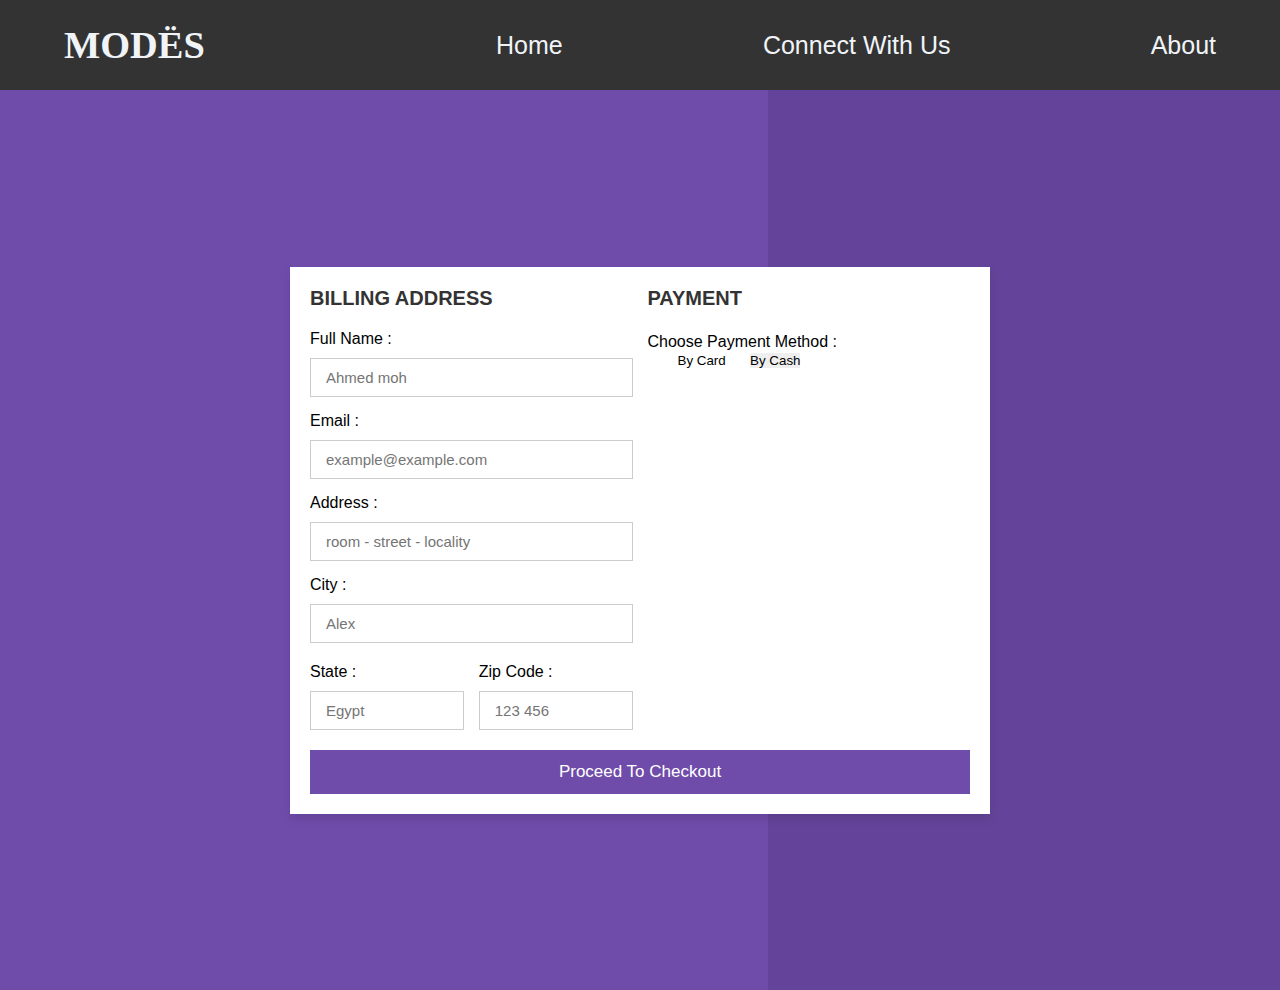
<file: index.html>
<html lang="en">
<head>
  <meta charset="UTF-8">
  <meta name="viewport" content="width=device-width, initial-scale=1.0">
  <meta http-equiv="X-UA-Compatible" content="ie=edge">
    <link rel ="stylesheet" href="style.css"></link>
    
  <title>payment</title>
  
</head>
<body>
    <div class="nav-container">
        <nav>
            <a  class="logo">modës</a>
            <ul> 
                <li><a href="home.html">Home</a></li>
                <li><a href="connect with us.html" target="_blank">Connect with us</a></li>
                <li><a href="#about-container">About</a></li> 
            </ul>
        </nav>
    </div>
  <div class="container">

    <form action="">

        <div class="row">

            <div class="col">

                <h3 class="title">billing address</h3>

                <div class="inputBox">
                    <span>full name :</span>
                    <input type="text" placeholder="Ahmed moh" required>
                </div>
                <div class="inputBox">
                    <span>email :</span>
                    <input type="email" placeholder="example@example.com" required>
                </div>
                <div class="inputBox">
                    <span>address :</span>
                    <input type="text" placeholder="room - street - locality" required>
                </div>
                <div class="inputBox">
                    <span>city :</span>
                    <input type="text" placeholder="Alex" required>
                </div>

                <div class="flex">
                    <div class="inputBox">
                        <span>state :</span>
                        <input type="text" placeholder="Egypt" required>
                    </div>
                    <div class="inputBox">
                        <span>zip code :</span>
                        <input type="text" placeholder="123 456" required>
                    </div>
                </div>
          

            </div>

            <div class="col">

                <h3 class="title">payment</h3>
                <br>

                <div>
                    <p>Choose Payment method :</p>
                    <button type="button" id="buttonCard" onclick="functionCard()" >By Card</button>
                    <button type="button" id="button" onclick="functionCash()" >By Cash</button>
                   
                </div>

             
            <div id="card">
            <div class="inputBox">
                    <span>cards accepted :</span>
                    <img src="IMG-20220503-WA0090.jpg" alt="">
                </div>
                     
                <div class="inputBox">
                    <span id="confirm">name on card :</span>
                    <input type="text" placeholder="mr. ahmed moh" required onkeyup="my_confirm()">
                </div>
                <div class="inputBox">
                    <span>credit card number :</span>
                    <input type="number" placeholder="1111-2222-3333-4444" required>
                </div>
                <div class="flex">
                    <div class="inputBox">
                        <span>exp year :</span>
                        <input type="number" placeholder="2022" required>
                         
                    </div>
                    <div class="inputBox">
                        <span>CVV :</span>
                        <input type="password" placeholder="1234" required>
                    </div>
                </div>

            </div>
                
                </div>
                <div id="cash">
                <div class="inputBox">
                    <span>month :</span>
                    <input type="text" placeholder="january" required>
                </div>
                </div>

                
    </div>

        
       <input type="submit" value="proceed to checkout" class="submit-btn"  onclick="myVar = setTimeout(myFunction, 300)">        
       </input>
       </div>
          
</form>           
</div>
 <script>
 function myFunction() {
                         alert("the process is successful!");
                  }
                  
        //  function my_confirm(){
        // var text;
        // switch("text"){
        // case 0:
        // "you pressed ok"
        // break;
        // defult:
        // "you pessed cancell!"
        // }
         
         
         
         
         
         
         
        // var text;
        //  if (confirm("you pay with a card")){
        //  text="you pressed ok";
        //  break;
        //  }
        //  else{
        //  text="you pressed cancell";
        //  }
        //  document.getElementById("confirm").innerHTML=text;
        //  }

        var card = document.getElementById("card") ;
        var cash = document.getElementById("cash") ;


        function functionCard(){
            card.style.display = "block" ;
            cash.style.display="none";
            alert("If you want to pay by card press ok !");
        }

        function functionCash(){
            cash.style.display = "block" ;
            card.style.display = "none" ;
            alert("If you want to pay by cash press ok !");


        }


     
   </script>
</body>
</html>
</file>
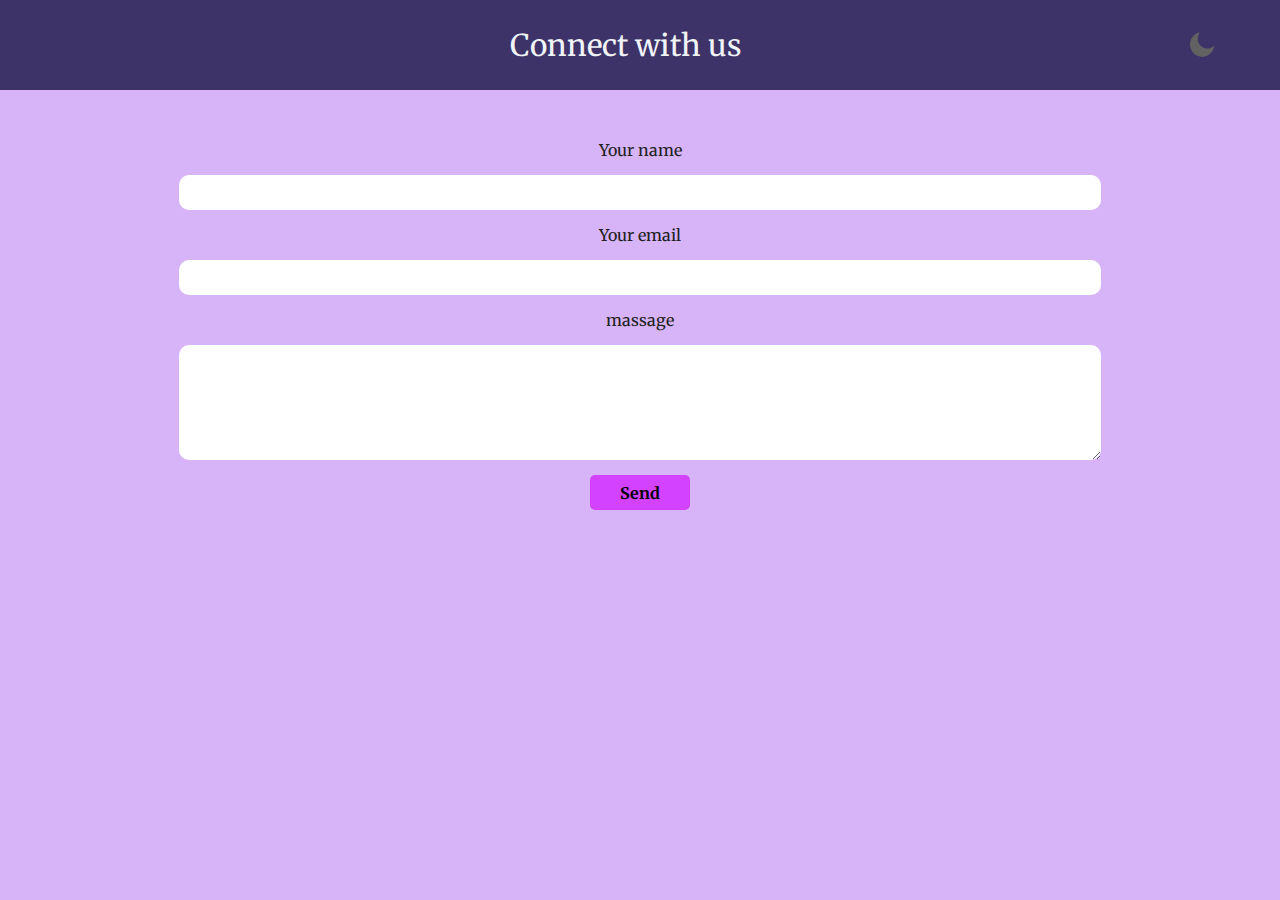
<file: Connect with us.html>
<!DOCTYPE html>
<html lang="en">
<head>
    <meta charset="UTF-8">
    <link rel="stylesheet" href="style c.css">
    <meta http-equiv="X-UA-Compatible" content="IE=edge">
    <meta name="viewport" content="width=device-width, initial-scale=1.0">
    <title>Connect with us</title>
</head>
<body>
    <div class="container">
        <div class="nav-container">
            <nav>
            <ul>
             <li><a href="#">Connect with us</a></li>
            </ul>
            <img src="moon.png" id="icon">
            </nav>
        </div>
    <section class="contac">
        <form>
            <label for="name"><p>Your name</p></label>
            <input type="text" id="name" />
            <label for="email"><p>Your email</p> </label>
            <input type="email" id="email" />
            <label for="msg"><p>massage</p> </label>
            <textarea name="msg" id="msg" cols="30" rows="5"></textarea>
            <button class="btn" type="submit">Send</button>
        </form>
    </section>
    <script src="script c.js"></script>
</body>
</html>
</file>
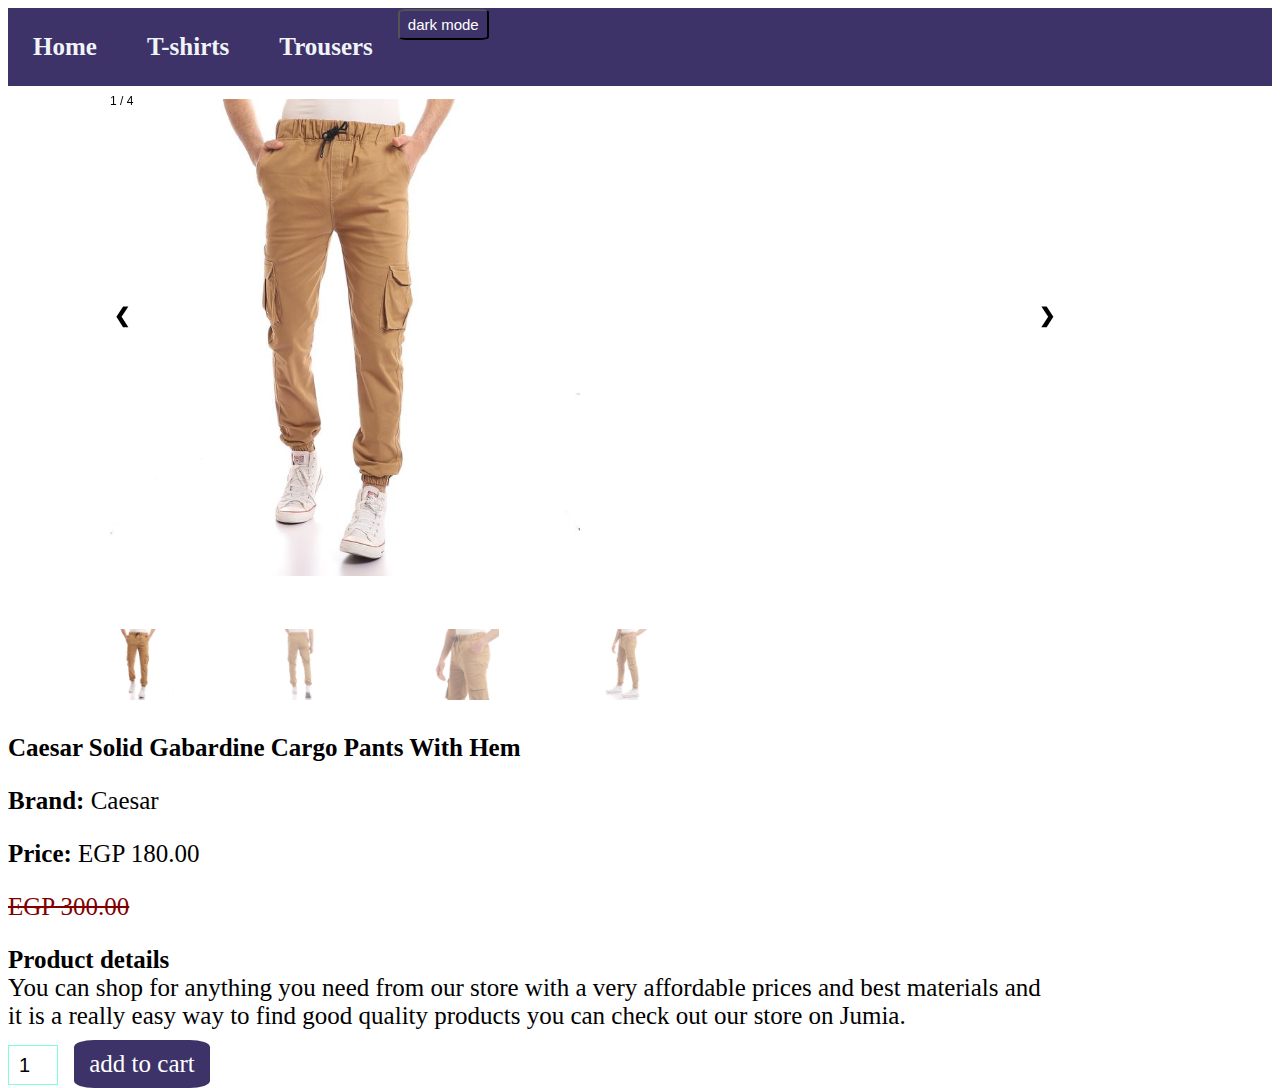
<file: detailes on the first trouser.html>
<!DOCTYPE html>
<html lang="en">
<head>
   <meta name="viewport" content="width=device-width, initial-scale=1.0">
   <link rel="stylesheet" href="detailes.css">
   <script>
      function myFunction() {
         var element = document.body;
         element.classList.toggle("dark-mode");
      }
   </script>
</head>
<body>
   <header>
   <nav class="navbar">
      <a href="Home.html"><strong>Home</strong></a>
      <a href="#"><strong>T-shirts</strong></a>
      <a href = "trousers for men.html" ><strong>Trousers</strong></a>
      <button onclick="myFunction()">dark mode</button>
   </nav>
   </header>
   <section>
   <div class="container">
      <div class="mySlides">
        <div class="numbertext">1 / 4</div>
        <img src= "images/1.1.jpg" style="width:50%">
      </div>
    
      <div class="mySlides">
        <div class="numbertext">2 / 4</div>
        <img src= "images/1.2.jpg" style="width:50%">
      </div>
    
      <div class="mySlides">
        <div class="numbertext">3 / 4</div>
        <img src= "images/1.3.jpg" style="width:50%">
      </div>
        
      <div class="mySlides">
        <div class="numbertext">4 / 4</div>
        <img src= "images/1.4.jpg" style="width:50%">
      </div>
    
      <a class="prev" onclick="plusSlides(-1)">❮</a>
      <a class="next" onclick="plusSlides(1)">❯</a>
    
      <div class="caption-container">
        <p id="caption"></p>
      </div>
    
      <div class="row">
        <div class="column">
          <img class="demo cursor" src= "images/1.1.jpg" style="width:50%" onclick="currentSlide(1)" alt=" ">
        </div>
        <div class="column">
          <img class="demo cursor" src= "images/1.2.jpg" style="width:50%" onclick="currentSlide(2)" alt=" ">
        </div>
        <div class="column">
          <img class="demo cursor" src= "images/1.3.jpg" style="width:50%" onclick="currentSlide(3)" alt=" ">
        </div>
        <div class="column">
          <img class="demo cursor" src= "images/1.4.jpg" style="width:50%" onclick="currentSlide(4)" alt=" ">
        </div>
      </div>
    </div>
  </section>
    <script>
      let slideIndex = 1;
      showSlides(slideIndex);
      
      function plusSlides(n) {
        showSlides(slideIndex += n);
      }
      
      function currentSlide(n) {
        showSlides(slideIndex = n);
      }
      
      function showSlides(n) {
        let i;
        let slides = document.getElementsByClassName("mySlides");
        let dots = document.getElementsByClassName("demo");
        let captionText = document.getElementById("caption");
        if (n > slides.length) {slideIndex = 1}
        if (n < 1) {slideIndex = slides.length}
        for (i = 0; i < slides.length; i++) {
          slides[i].style.display = "none";
        }
        for (i = 0; i < dots.length; i++) {
          dots[i].className = dots[i].className.replace(" active", "");
        }
        slides[slideIndex-1].style.display = "block";
        dots[slideIndex-1].className += " active";
        captionText.innerHTML = dots[slideIndex-1].alt;
      }
      </script>
      <div class="details">
         <h2>Caesar Solid Gabardine Cargo Pants With Hem</h2>
         <p><strong>Brand:</strong> Caesar</p>
         <p><strong>Price:</strong> EGP 180.00</p>
         <P><del>EGP 300.00</del></P> 
            <strong>Product details</strong><br>
            You can shop for anything you need from our store with a very affordable prices and best materials and 
           <br> it is a really easy way to find good quality products you can check out our store on Jumia.
           <div class="icons">
            <input type="number" value="1">
            <a href="index.html" class="btn">add to cart</a>
           </div>
      </div>  
</body>
</html>
</file>
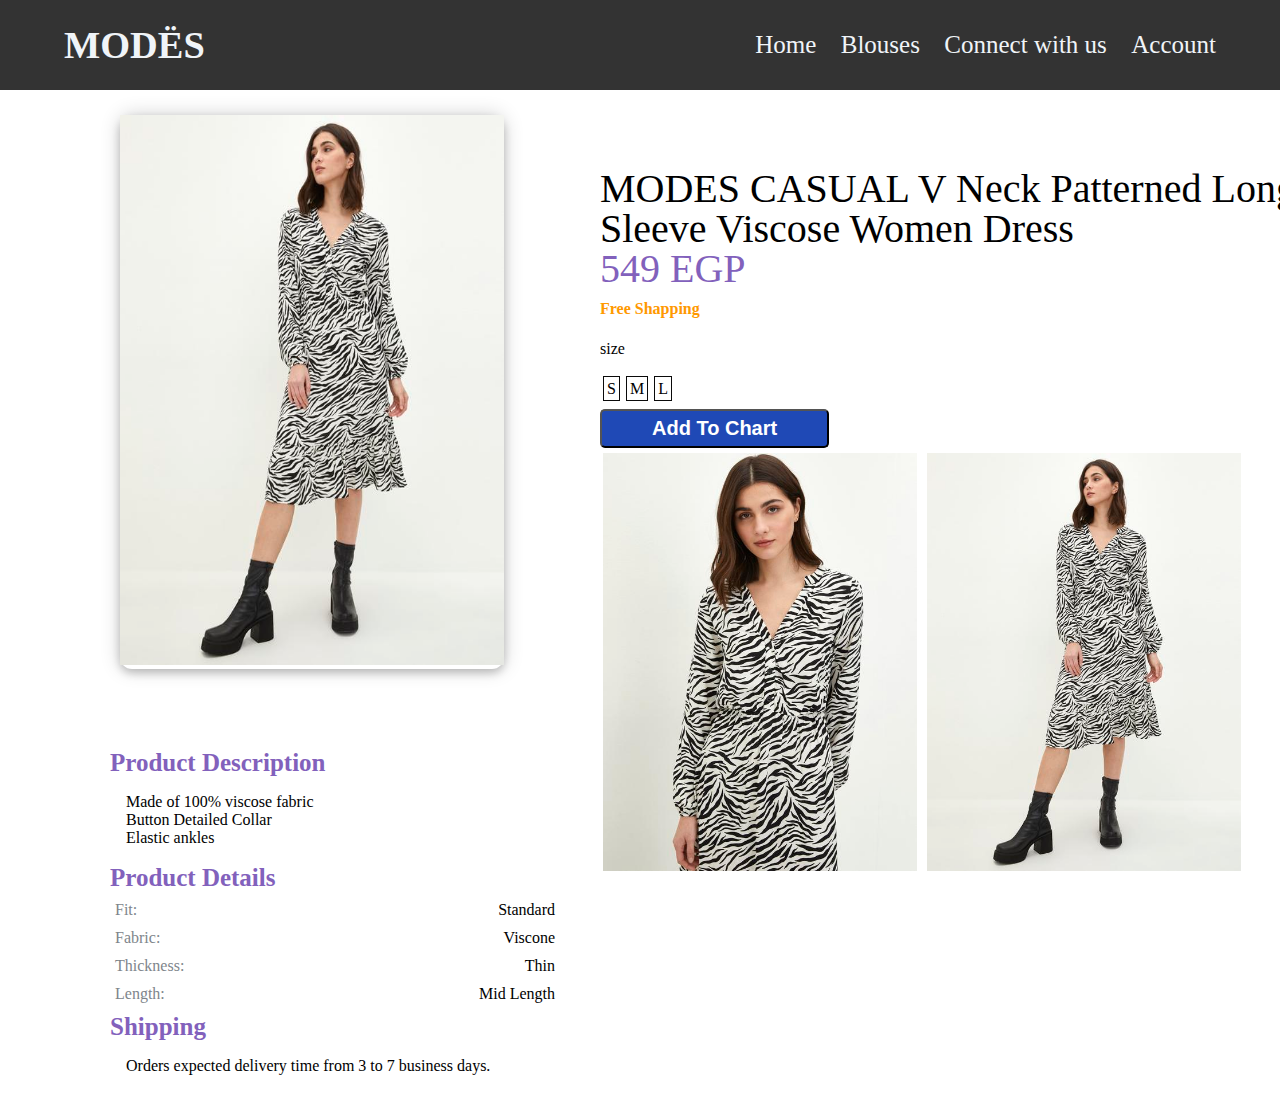
<file: Dress.html>
<!DOCTYPE html> 
<html>
 <head>
  <title>Black And White Dress </title>
   <link rel="stylesheet" href="cssCont.css">
 </head>
 <body>
  <header>
    <div class="nav-container">
      <nav>
          <a href="Home.html" class="logo">modës</a>
          <ul> 
              <li><a href="Home.html">Home</a></li>
                <li>  <a href="main.html"> Blouses </a> </li>
              <li><a href="connect with us.html" target="_blank">Connect with us</a></li>
              <li><a href="index re.html">Account</a></li> 
          </ul>
      </nav>
  </div>
  </header>
  </header>
  <div class='Content'>
   <div class="image">
    <img src="photos/d69cfae7-dcd7-40e5-9217-40656620ccad_size561x730.jpg" alt="CASUAL Women's V-Neck Long Sleeve Dress" style="width:100% ;height:550px">

   </div>
   <div class="product-content">
    <div class="product-details">
      <p class="name">MODES CASUAL V Neck Patterned Long Sleeve Viscose Women Dress</p>
      <span class="price">549 EGP</span>
      <h4>Free Shapping</h4>

      <p>size</p>
      <a id="small" >S</a><a id="medium">M</a><a id="large">L</a><br>
   <button class='addtochar' onclick="window.alert('You will be at the payment page')" herf="index.html"> Add To Chart</button> <br>
      <img class="first-photo" src="photos/c86466a9-ce9d-427e-b035-aa6501ee4b5f_size561x730.jpg" >
      <img class="second-photo" src="photos/d69cfae7-dcd7-40e5-9217-40656620ccad_size561x730.jpg" >
  </div>    </div>

    <div class='product-tab'>
     <div class='product-tab-item'>
      <dl> 
       <dt>Product Description</dt><br>
        <dd><p>&emsp;Made of 100% viscose fabric</p><p>&emsp;Button Detailed Collar</p><p>&emsp;Elastic ankles</p> </dd><br>
       <dt>Product Details</dt>
        <dd class="product-tab-item-content-details">
            <p><span>Fit: </span> <span>Standard</span></p>
            <p><span>Fabric: </span> <span>Viscone</span></p>
            <p><span>Thickness: </span> <span>Thin</span></p>
            <p><span>Length: </span> <span>Mid Length</span></p> </dd>      
       <dt>Shipping </dt><br>
        <dd>&emsp;Orders expected delivery time from 3 to 7 business days. </dd>
      </dl>
     </div>

 </div>
 </body>
</html>
</file>
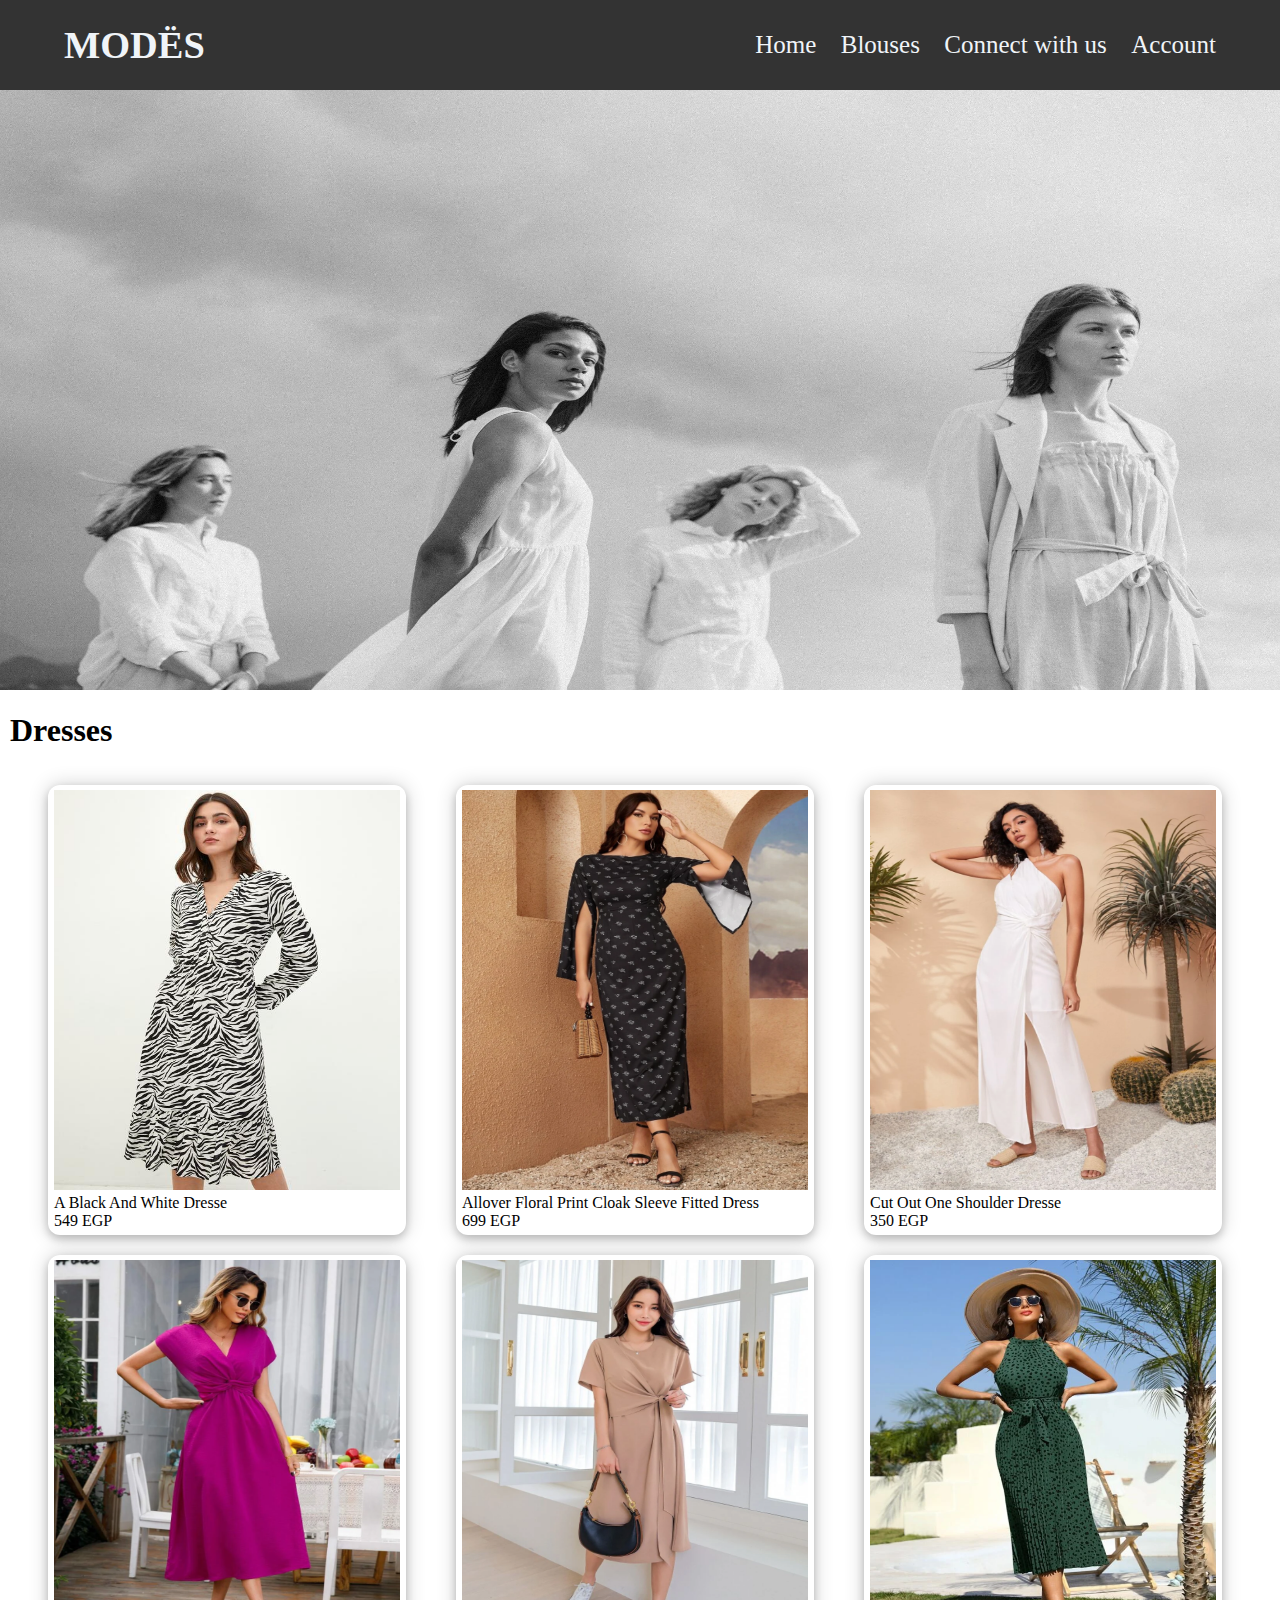
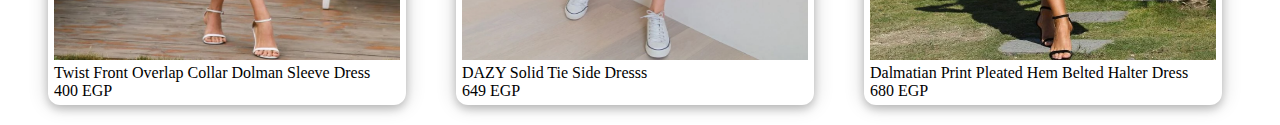
<file: Dresses.html>
<!DOCTYPE html>
<html>
 <head>
  <title> Dresses</title>
  <link rel="stylesheet" href="cssCont.css">
 </head>
 <body>
  <header>
    <div class="nav-container">
      <nav>
          <a href="Home.html" class="logo">modës</a>
          <ul> 
              <li><a href="Home.html">Home</a></li>
                <li>  <a href="main.html"> Blouses </a> </li>
              <li><a href="connect with us.html" target="_blank">Connect with us</a></li>
              <li><a href="index re.html">Account</a></li> 
          </ul>
      </nav>
  </div>
  </header>

  <img class= "inImg" src="photos/Nicole Mason Photo.jpg" style=" width:100% ;height:600px" >

  <br> <br><h1> Dresses </h1> <br> <br>
  
  <div class="images">
    <div class="container">
     <div class="card" ><a href="Dress.html">
      <img src = "photos/7272ee3f-7371-41b0-8df5-012d5fa15a00_size561x730.jpg" alt="A Black And White Dresse" style=" width:100%; height:400px" >

         <p >A Black And White Dresse </p>
         <p> 549 EGP </p>

  </div> </a> 

 <div class="card">
      <img  src = "photos/Screenshot 2022-04-29 070859.png" alt="Allover Floral Print Cloak Sleeve Fitted Dress" style ="width:100%; height:400px" >
        
         <p >Allover Floral Print Cloak Sleeve Fitted Dress</p>
         <p> 699 EGP </p>
         
  </div> 

     <div class="card">
      <img src = "photos/Screenshot 2022-04-29 070951.png" alt ="Cut Out One Shoulder Dresse" style=" width:100%; height:400px" >
        
         <p > Cut Out One Shoulder Dresse </p>
         <p> 350 EGP </p>
         
  </div>   </div> 

      <div class="container">
      <div class="card">
      <img  src = "photos/Screenshot 2022-04-29 071149.png" alt=" Twist Front Overlap Collar Dolman Sleeve Dress" style ="width:100%; height:400px" > 
        
         <p > Twist Front Overlap Collar Dolman Sleeve Dress</p>
         <p> 400 EGP </p>
  </div> 

   <div class=" card">
      <img  src = "photos/Screenshot 2022-04-29 071239.png" alt=" DAZY Solid Tie Side Dresss" style ="width:100%; height:400px" > 
         
         <p > DAZY Solid Tie Side Dresss</p>
         <p> 649 EGP </p>
        
  </div> 

 <div class="card">   
       <img  src = "photos/Screenshot 2022-04-29 071916.png" alt="Dalmatian Print Pleated Hem Belted Halter Dress" style ="width:100%; height:400px" >
    
         <p > Dalmatian Print Pleated Hem Belted Halter Dress </p>
         <p> 680 EGP </p>
         
  </div></div> </div> 
  <div class="clear"></div>
  

 </body>

</html>
</file>
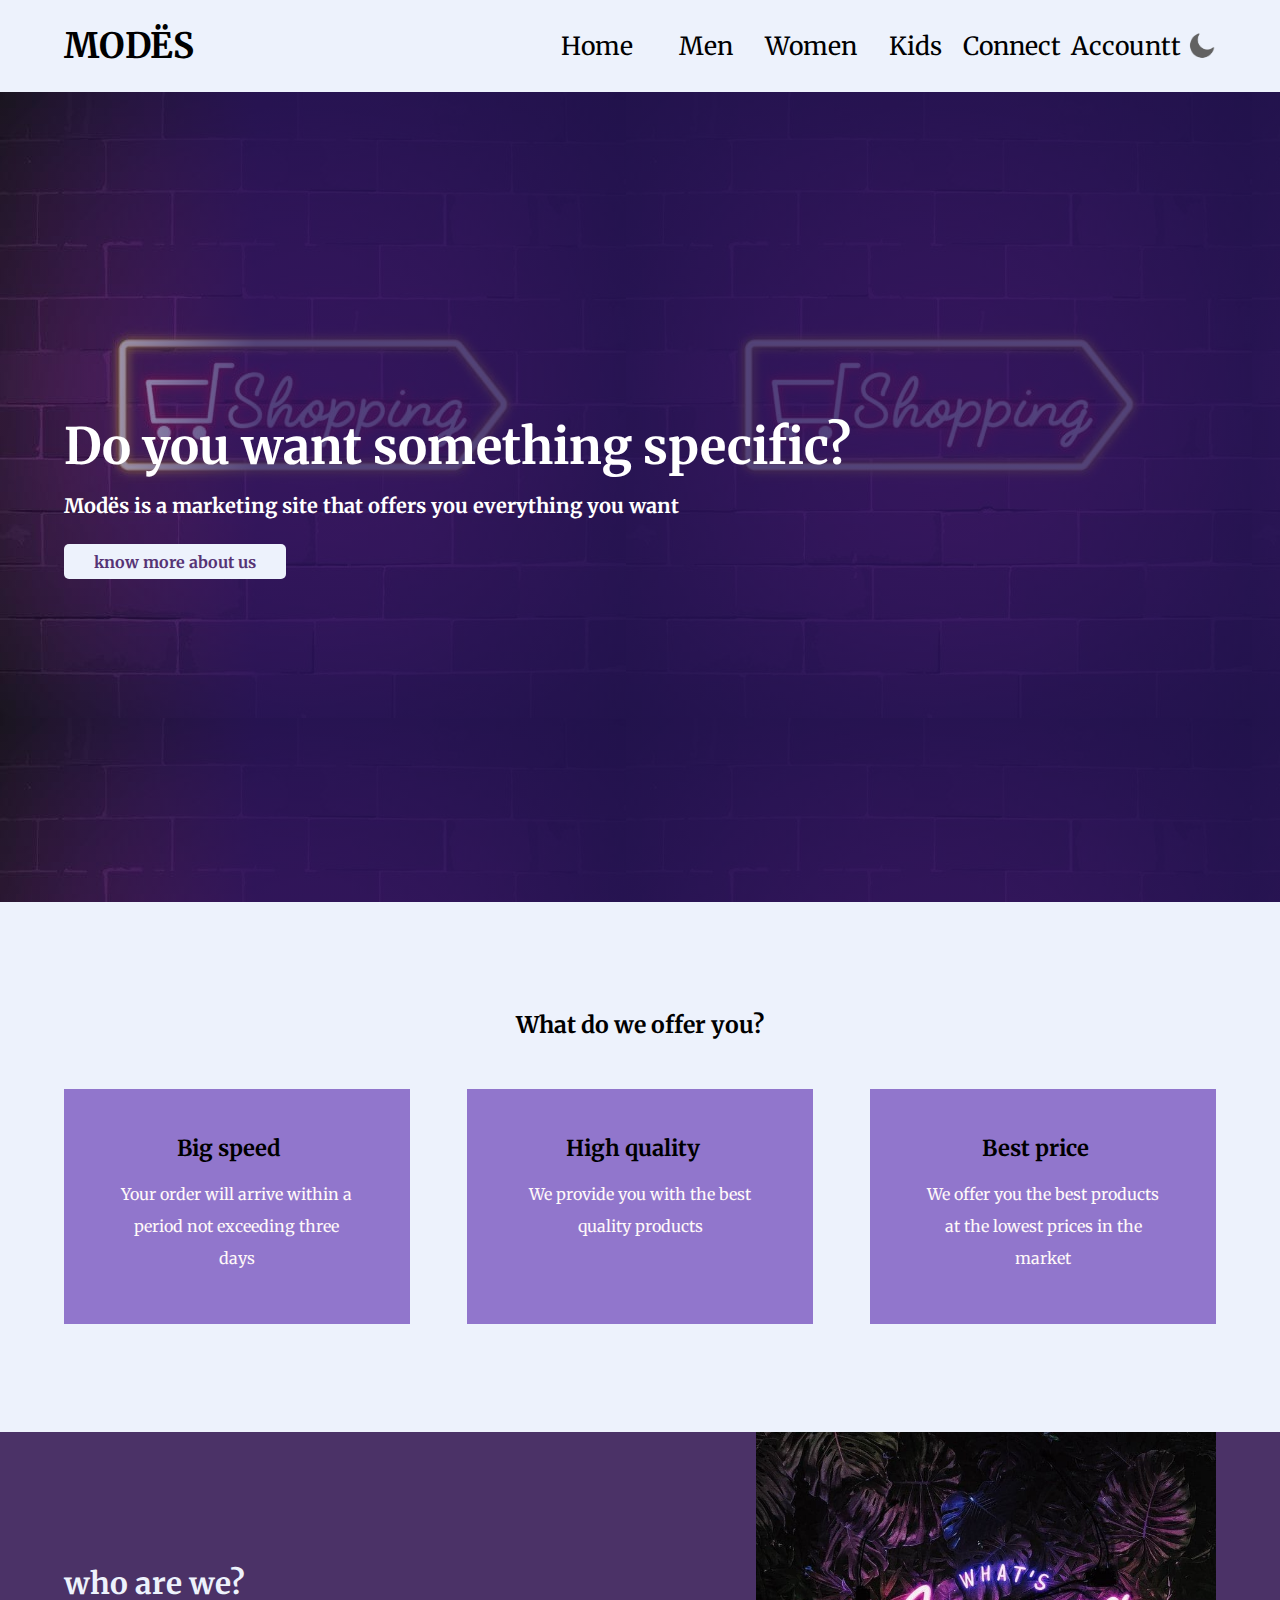
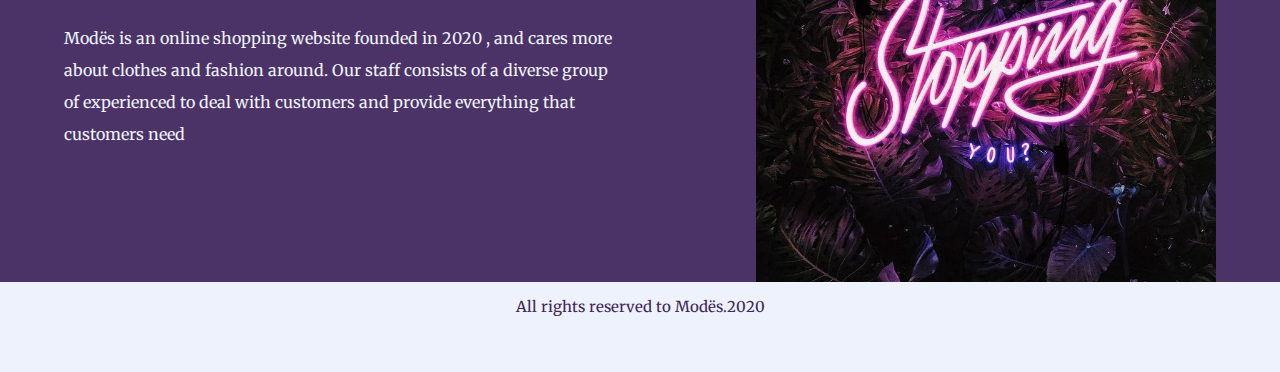
<file: Home.html>
<!DOCTYPE html>
<html lang="en">
<head>
    <meta charset="UTF-8">
    <link rel="stylesheet" href="style home.css">
    <link rel="stylesheet" href="https://cdnjs.cloudflare.com/ajax/libs/font-awesome/6.1.1/css/all.min.css" integrity="sha512-KfkfwYDsLkIlwQp6LFnl8zNdLGxu9YAA1QvwINks4PhcElQSvqcyVLLD9aMhXd13uQjoXtEKNosOWaZqXgel0g==" crossorigin="anonymous" referrerpolicy="no-referrer" />
    <meta http-equiv="X-UA-Compatible" content="IE=edge">
    <meta name="viewport" content="width=device-width, initial-scale=1.0">
    <title>Modës</title>
</head>
<body>
  <div class="container">
    <div class="nav-container">
        <nav>
            <a href="Home.html" class="logo">modës</a>
            <ul> 
                <li class="home"><a href="Home.html">Home</a></li>
            </ul>
            <div class="dropdown">
                <button class="dropbtn">Men
                  <i class="fa fa-caret-down"></i>
                </button>
                <div class="dropdown-content">
                  <a href="#">T-Shirts</a>
                  <a href="trousers for men.html">Trousers</a>
                </div>
              </div>
              <div class="dropdown">
                <button class="dropbtn">Women
                  <i class="fa fa-caret-down"></i>
                </button>
                <div class="dropdown-content">
                  <a href="Dresses.html">Dresses</a>
                  <a href="main.html">Blouses</a>
                </div>
              </div>
              <div class="dropdown">
                <button class="dropbtn">Kids
                  <i class="fa fa-caret-down"></i>
                </button>
                <div class="dropdown-content">
                  <a href="#">T-shirts</a>
                  <a href="trousers for men.html">Trousers</a>
                </div>
              </div>
              <ul> 
                <li><a href="Connect with us.html" target="_blank">Connect</a></li>
                <li><a href="index re.html">Accountt</a></li> 
            </ul>
            <img src="moon.png" id="icon">
            
        </nav>
    </div>
          <div class="hero">
            <div class="content">
                <h1>Do you want something specific?</h1>
                <h3>Modës is a marketing site that offers you everything you want</h3>
                <button class="btn"><a href="#qualities">know more about us</a></button>
            </div>
          </div>
            <section id="qualities" class="qualities">
                <h2>What do we offer you?</h2>
                <div class="quality-container">
                <div class="quality">
                    <div class="header-container">
                        <h3>Big speed</h3>
                        <i class="fa-solid fa-gauge-high"></i>
                    </div>
                    <p>Your order will arrive within a period not exceeding three days</p>
                </div>
                <div class="quality">
                    <div class="header-container">
                        <h3>High quality</h3>
                        <i class="fa-solid fa-star"></i>
                    </div>
                    <p>We provide you with the best quality products</p>
                </div>
                <div class="quality">
                    <div class="header-container">
                        <h3>Best price</h3>
                        <i class="fa-solid fa-money-bill-wave-alt"></i>
                    </div>
                    <p>We offer you the best products at the lowest prices in the market</p>
                </div>
            </section>
            <section id="about-container" class="about-container">
                <div class="about-us">
                <div class="about-content">
                    <h2>who are we?</h2>
                    <p>Modës is an online shopping website founded in 2020 , and cares more about clothes and fashion around. Our staff consists of a diverse group of experienced to deal with customers and provide everything that customers need</p>
                </div>
                <img src="1.jpeg" alt="Shopping">
                </div>
                </div>
            </section>
                </div>
                <!-- Footer -->
            <footer>
                 <div class="footer-section">
                  <p>All rights reserved to Modës.2020</p>
                  <div class="socials">
                  <i class="fab fa-twitter"></i>
                  <i class="fab fa-facebook"></i>
                  <i class="fab fa-instagram"></i>
      </div>
    </div>
  </footer> 
  <script src="script home.js"></script>
</body>
</html>
</file>
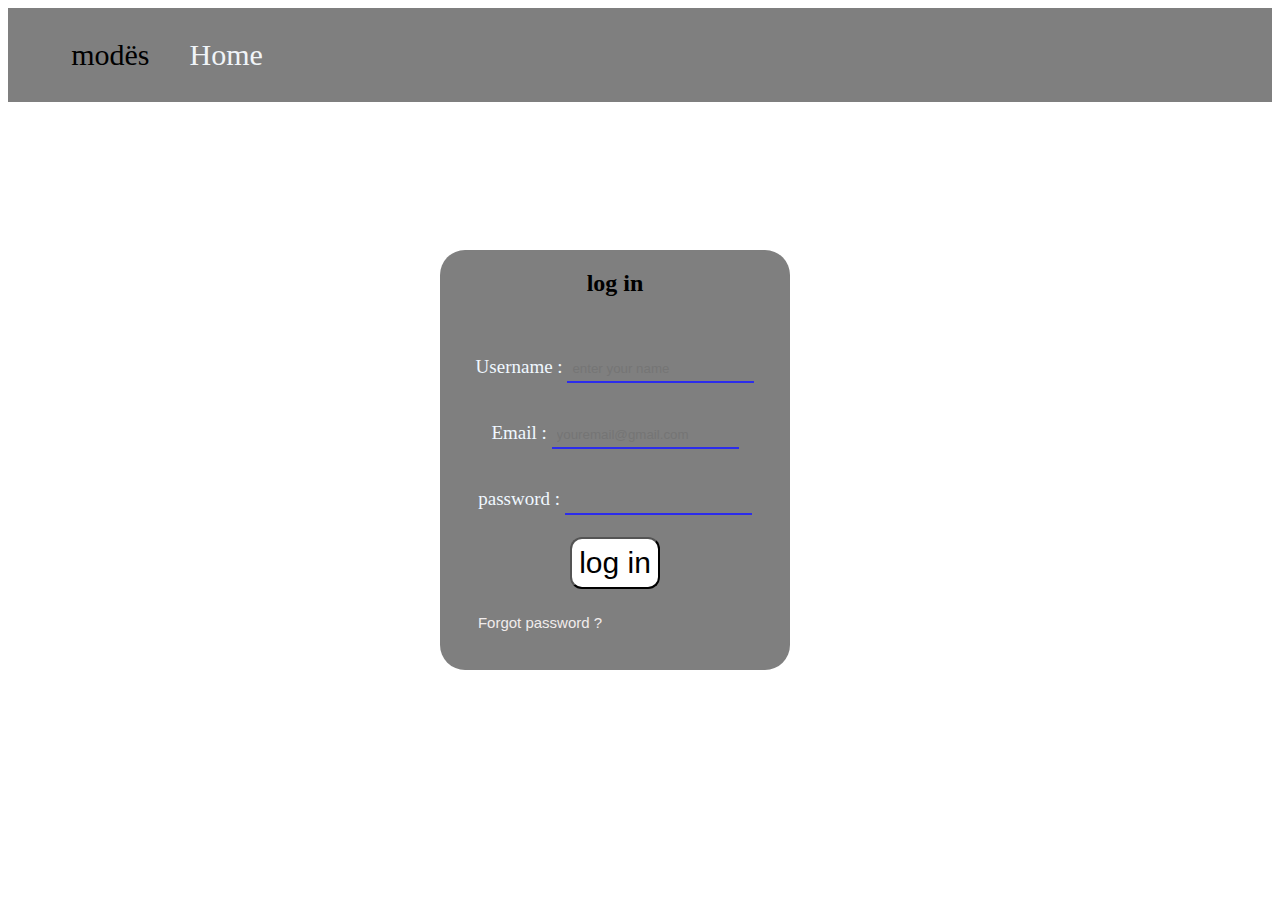
<file: index re.html>
<!DOCTYPE html>
<html lang="en">
<head>
  <meta charset="UTF-8">
  <meta name="viewport" content="width=device-width, initial-scale=1.0">
  <meta http-equiv="X-UA-Compatible" content="ie=edge">
  <title>log in</title>
 <link rel="stylesheet" href="style re.css"></link>
 
</head>
<body>
    <div class="nav-container">
        <nav>
            <a >modës</a>
            <ul> 
                <li><a href="home.html">Home</a></li>
               
            </ul>
        </nav>
    </div>
 <form class="form" >
                         <h2>log in</h2>
                  <label class="label"><i class="fa-solid fa-user"></i> Username : 
                  </label>
                  <input class="inputs" type="text" placeholder="enter your name"
                   required id="username"><br>
                  <label class="label" ><i class="fa-solid fa-envelope"></i> Email :
                   </label>
                  <input class="inputs" type="email" required 
                   placeholder="youremail@gmail.com" id="email"><br>
                  <label class="label"> <i class="fa-solid fa-lock"></i> password :
                  
                 </label>
                 
                    <input class="inputs" type="password" required max="10" min="6"        
                    id="password"><br>
                    
                <input type="button" value="log in" class="button" onclick="myFunction()">
                <button class="forgot"onclick="fun()"> Forgot password ?</button>
                <p id="forgot"></p>
           </form> 
           
           <script src="main.js"></script> 
           
   
 
           
          
  
</body>
</html>
</file>
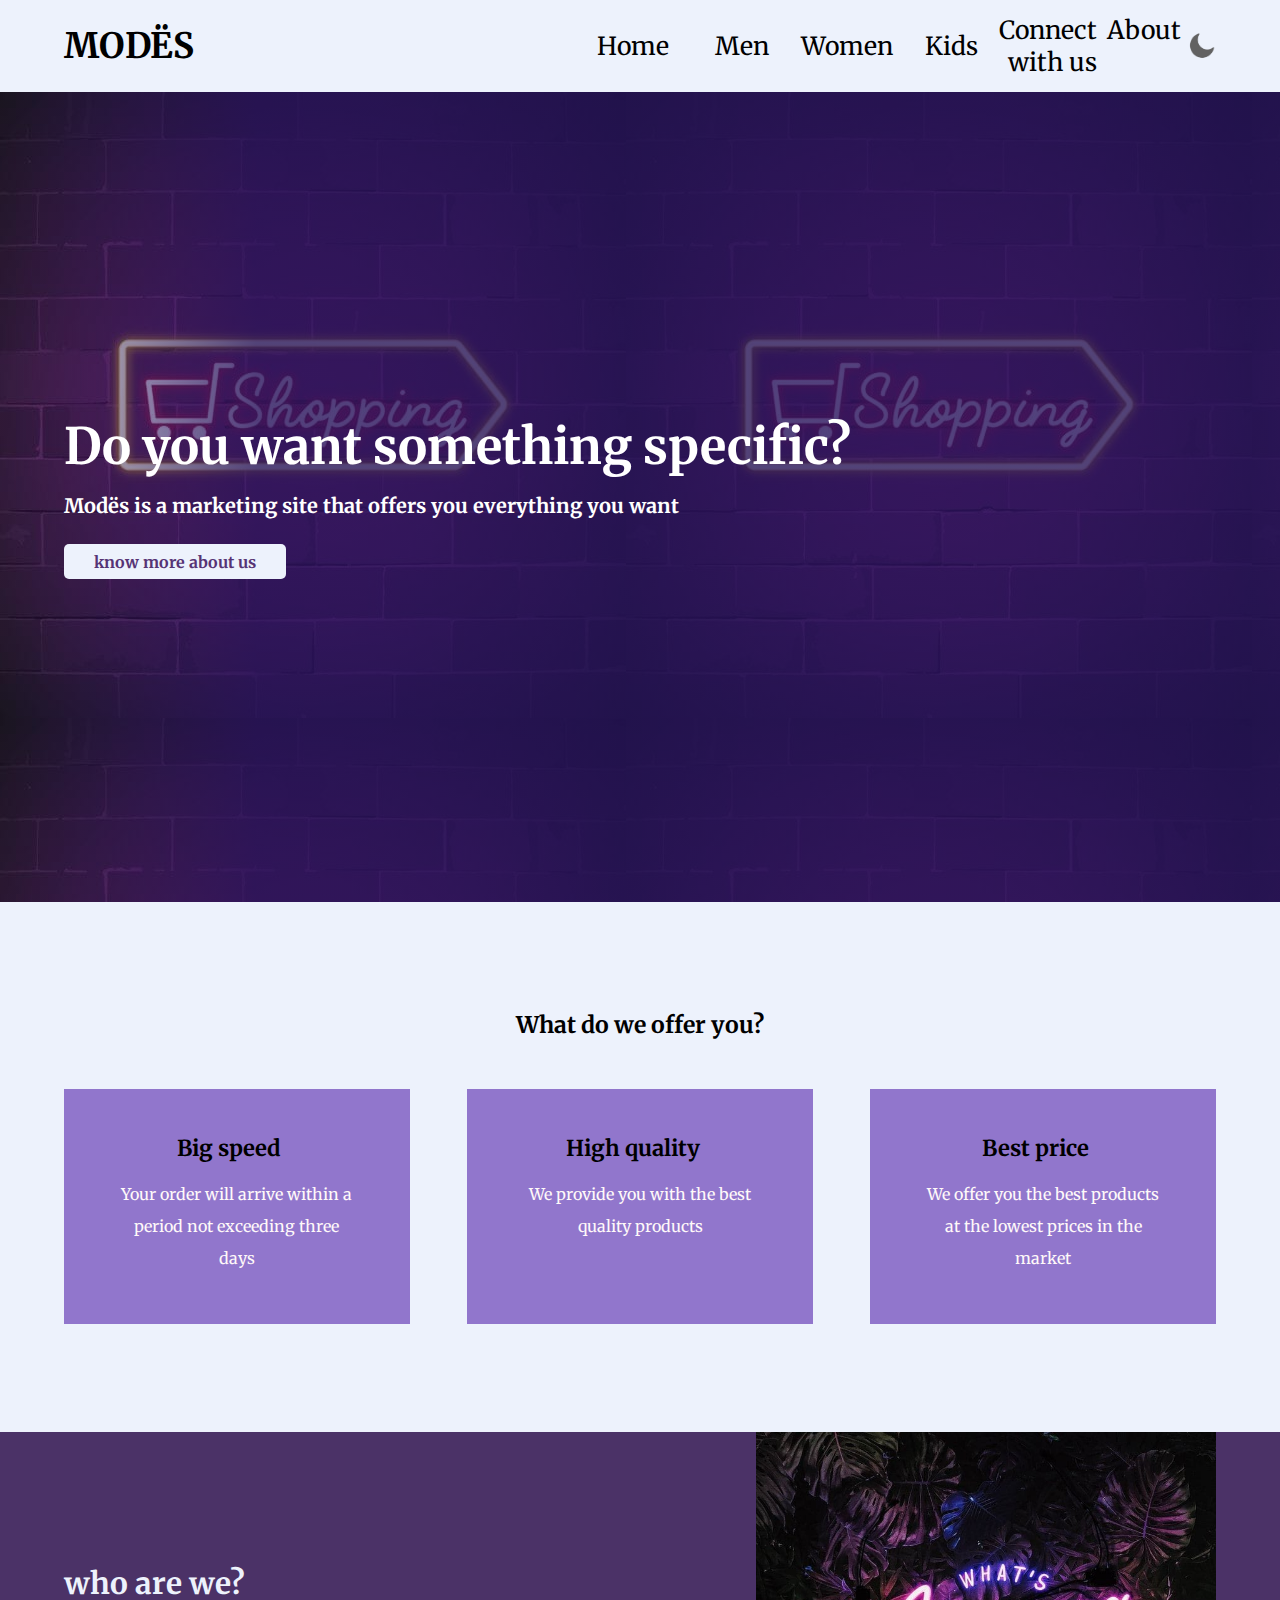
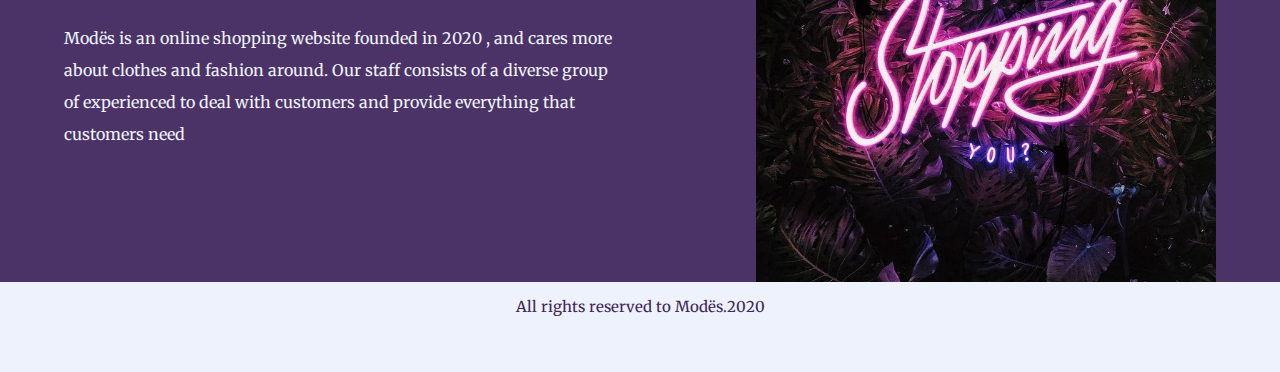
<file: pp.html>
<!DOCTYPE html>
<html lang="en">
<head>
    <meta charset="UTF-8">
    <link rel="stylesheet" href="style home.css">
    <link rel="stylesheet" href="https://cdnjs.cloudflare.com/ajax/libs/font-awesome/6.1.1/css/all.min.css" integrity="sha512-KfkfwYDsLkIlwQp6LFnl8zNdLGxu9YAA1QvwINks4PhcElQSvqcyVLLD9aMhXd13uQjoXtEKNosOWaZqXgel0g==" crossorigin="anonymous" referrerpolicy="no-referrer" />
    <meta http-equiv="X-UA-Compatible" content="IE=edge">
    <meta name="viewport" content="width=device-width, initial-scale=1.0">
    <title>Modës</title>
</head>
<body>
  <div class="container">
    <div class="nav-container">
        <nav>
            <a href="Home.html" class="logo">modës</a>
            <ul> 
                <li class="home"><a href="Home.html">Home</a></li>
            </ul>
            <div class="dropdown">
                <button class="dropbtn">Men
                  <i class="fa fa-caret-down"></i>
                </button>
                <div class="dropdown-content">
                  <a href="#">T-Shirts</a>
                  <a href="trousers for men.html">Trousers</a>
                </div>
              </div>
              <div class="dropdown">
                <button class="dropbtn">Women
                  <i class="fa fa-caret-down"></i>
                </button>
                <div class="dropdown-content">
                  <a href="Dresses.html">dresses</a>
                  <a href="main.html">blouses</a>
                </div>
              </div>
              <div class="dropdown">
                <button class="dropbtn">Kids
                  <i class="fa fa-caret-down"></i>
                </button>
                <div class="dropdown-content">
                  <a href="#">T-shirts</a>
                  <a href="">Trousers</a>
                </div>
              </div>
              <ul> 
                <li><a href="file:///C:/Users/20109/OneDrive%20-%20Faculty%20of%20Computers%20and%20Information/Desktop/project/Connect%20with%20us.html" target="_blank">Connect with us</a></li>
                <li><a href="#about-container">About</a></li> 
            </ul>
            <img src="moon.png" id="icon">
            
        </nav>
    </div>
          <div class="hero">
            <div class="content">
                <h1>Do you want something specific?</h1>
                <h3>Modës is a marketing site that offers you everything you want</h3>
                <button class="btn"><a href="#qualities">know more about us</a></button>
            </div>
          </div>
            <section id="qualities" class="qualities">
                <h2>What do we offer you?</h2>
                <div class="quality-container">
                <div class="quality">
                    <div class="header-container">
                        <h3>Big speed</h3>
                        <i class="fa-solid fa-gauge-high"></i>
                    </div>
                    <p>Your order will arrive within a period not exceeding three days</p>
                </div>
                <div class="quality">
                    <div class="header-container">
                        <h3>High quality</h3>
                        <i class="fa-solid fa-star"></i>
                    </div>
                    <p>We provide you with the best quality products</p>
                </div>
                <div class="quality">
                    <div class="header-container">
                        <h3>Best price</h3>
                        <i class="fa-solid fa-money-bill-wave-alt"></i>
                    </div>
                    <p>We offer you the best products at the lowest prices in the market</p>
                </div>
            </section>
            <section id="about-container" class="about-container">
                <div class="about-us">
                <div class="about-content">
                    <h2>who are we?</h2>
                    <p>Modës is an online shopping website founded in 2020 , and cares more about clothes and fashion around. Our staff consists of a diverse group of experienced to deal with customers and provide everything that customers need</p>
                </div>
                <img src="1.jpeg" alt="Shopping">
                </div>
                </div>
            </section>
                </div>
                <!-- Footer -->
            <footer>
                 <div class="footer-section">
                  <p>All rights reserved to Modës.2020</p>
                  <div class="socials">
                  <i class="fab fa-twitter"></i>
                  <i class="fab fa-facebook"></i>
                  <i class="fab fa-instagram"></i>
      </div>
    </div>
  </footer> 
  <script src="script home.js"></script>
</body>
</html>
</file>
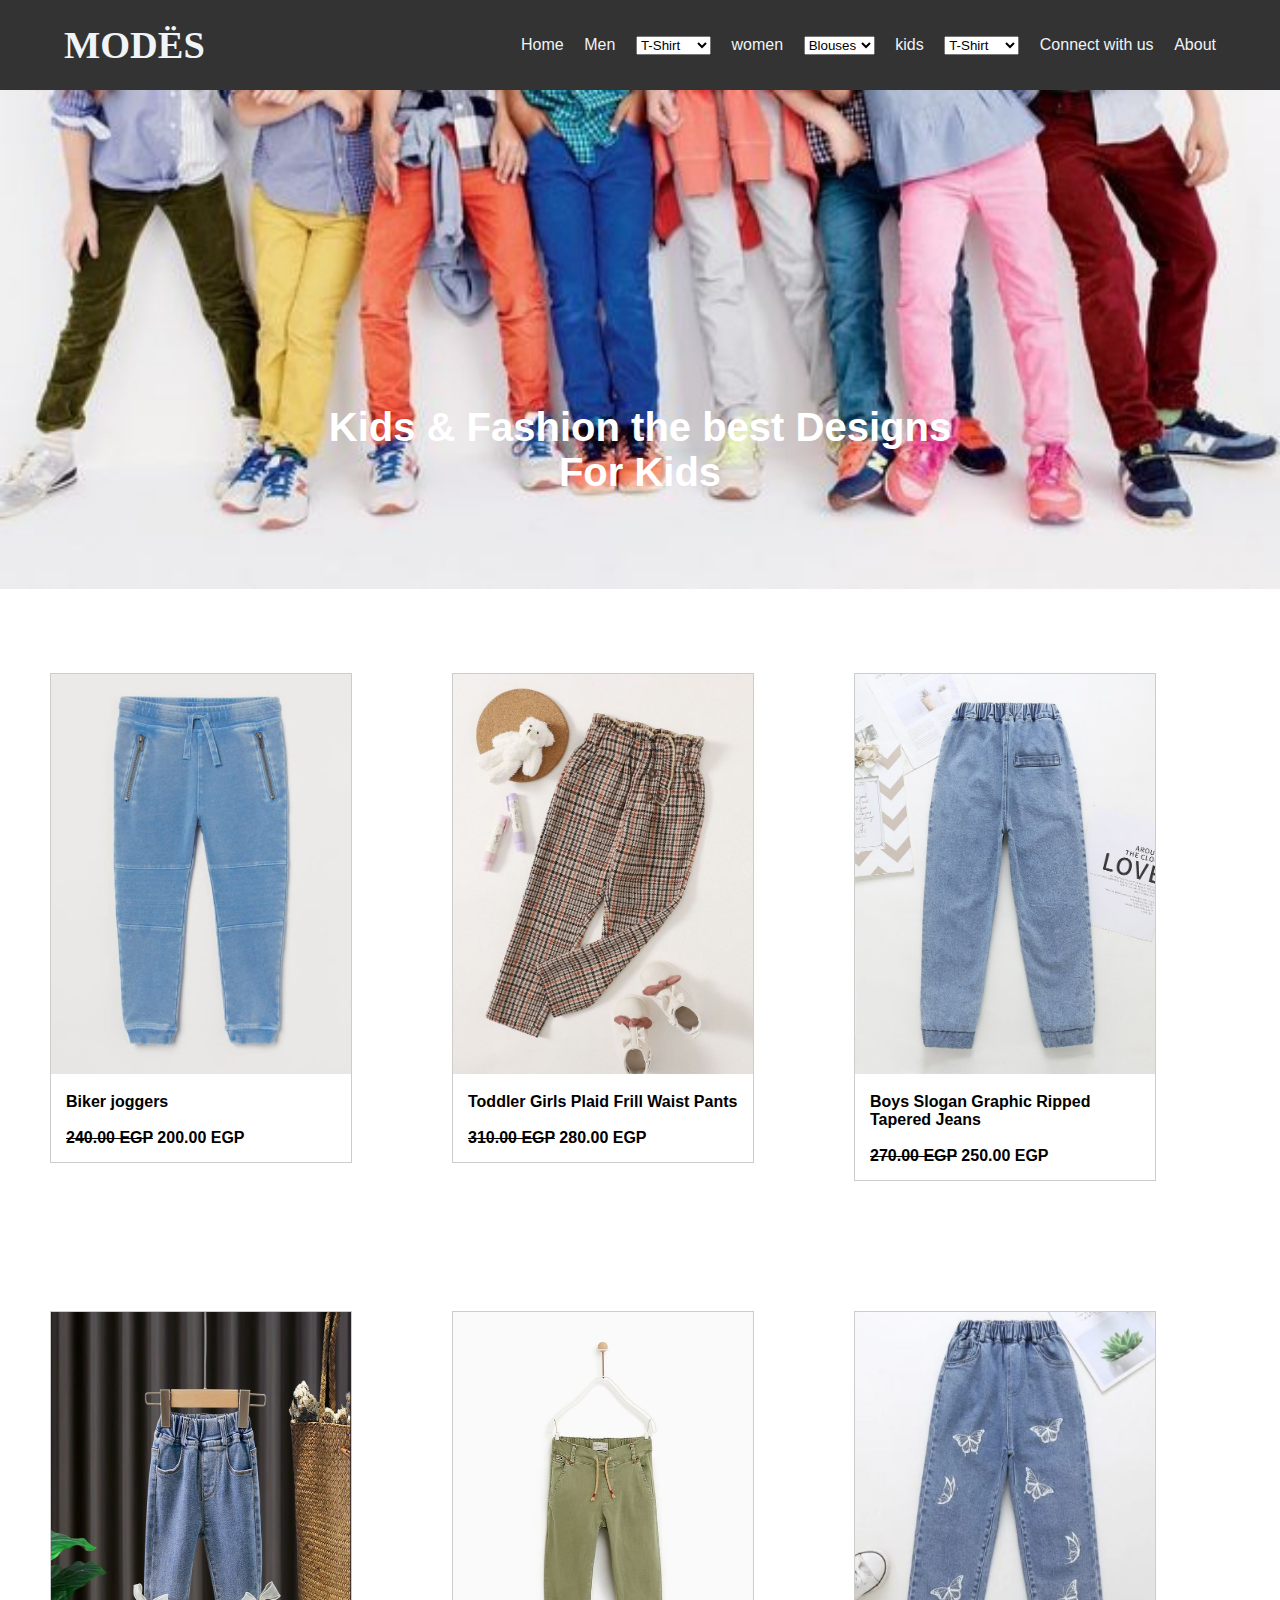
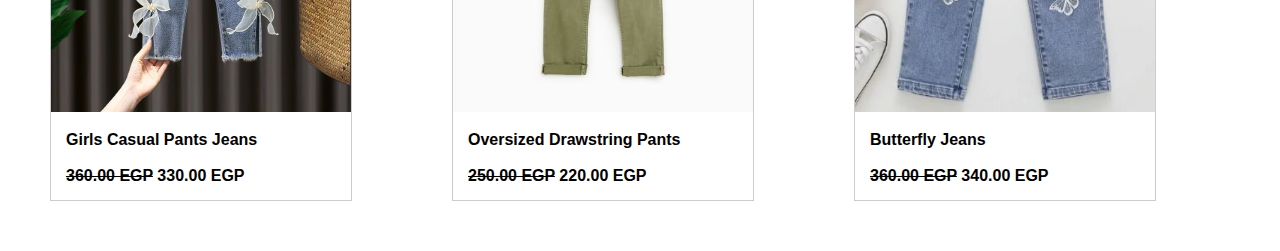
<file: rahma.htm>
<!DOCTYPE html>
<html>
<head>
<title>SHOPPING FOR KIDS</title>
<meta name="viewport" content="width=device-width, initial-scale=1">
<link rel="stylesheet" href="the first page of it project.css">
 
</head>
<body>

   <header>
  <div class="container">
   <div class="nav-container">
        <nav>
            <a href="file:///E:/Hamdy/web%20site%20project%20final/index.html" class="logo">modës</a>
            <ul> 
                <li><a href="Home.html">Home</a></li>
                                 <li>Men</li> 
                    <select> <option> <a href="#">T-Shirt</a></option>
                             <option><a href="#">Trousers</a></option> </select>
                  <li>women</li>
                     <select> <option> <a href="#">Blouses</a></option>
                             <option><a href="#">Dresses</a></option> </select>
                  <li>kids</li>
                     <select> <option> <a href="#">T-Shirt</a></option>
                             <option><a href="#">Trousers</a></option> </select>
                <li><a href="file:///E:/Hamdy/web%20site%20project%20final/Connect%20with%20us.html" target="_blank">Connect with us</a></li>
                <li><a href="#about-container">About</a></li> 
            </ul>
        </nav>
    </div>
<img src="images/background2.jpeg"style="width:100%;">
  </header>

<div class="images/background2.jpeg"style="width:100%;">
  <div class="hero-text">
    <h1 style="font-size:40px">Kids & Fashion the best Designs For Kids</h1>
  </div>
</div>

<div class="gallery">
   <a target="_blank" href="the second page of it project.htm">
    <img src="images/troussers1.jpeg"width="600" height="400">
  </a>
  <div class="desc"><b>Biker joggers<br><br><del>240.00 EGP</del> 200.00 EGP</b></div>
</div>

<div class="gallery">
    <img src="images/troussers6.jpeg"width="600" height="400">
  <div class="desc"><b>Toddler Girls Plaid Frill Waist Pants<br><br><del>310.00 EGP</del> 280.00 EGP</b></div>
</div>

<div class="gallery">
    <img src="images/troussers5.jpeg"width="600" height="400">
  <div class="desc"><b>Boys Slogan Graphic Ripped Tapered Jeans<br><br><del>270.00 EGP</del> 250.00 EGP</b></div>
</div>

<div class="gallery">
    <img src="images/troussers8.jpeg"width="600" height="400">
  <div class="desc"><b>Girls Casual Pants Jeans<br><br><del>360.00 EGP</del> 330.00 EGP</b></div>
</div>

<div class="gallery">
    <img src="images/troussers7.jpeg"width="600" height="400">
  <div class="desc"><b>Oversized Drawstring Pants<br><br><del>250.00 EGP</del> 220.00 EGP</b></div>
</div>

<div class="gallery">
    <img src="images/troussers4.jpeg"width="600" height="400">
  <div class="desc"><b>Butterfly Jeans<br><br><del>360.00 EGP</del> 340.00 EGP</b></div>
</div>

</body>
</html>
</file>
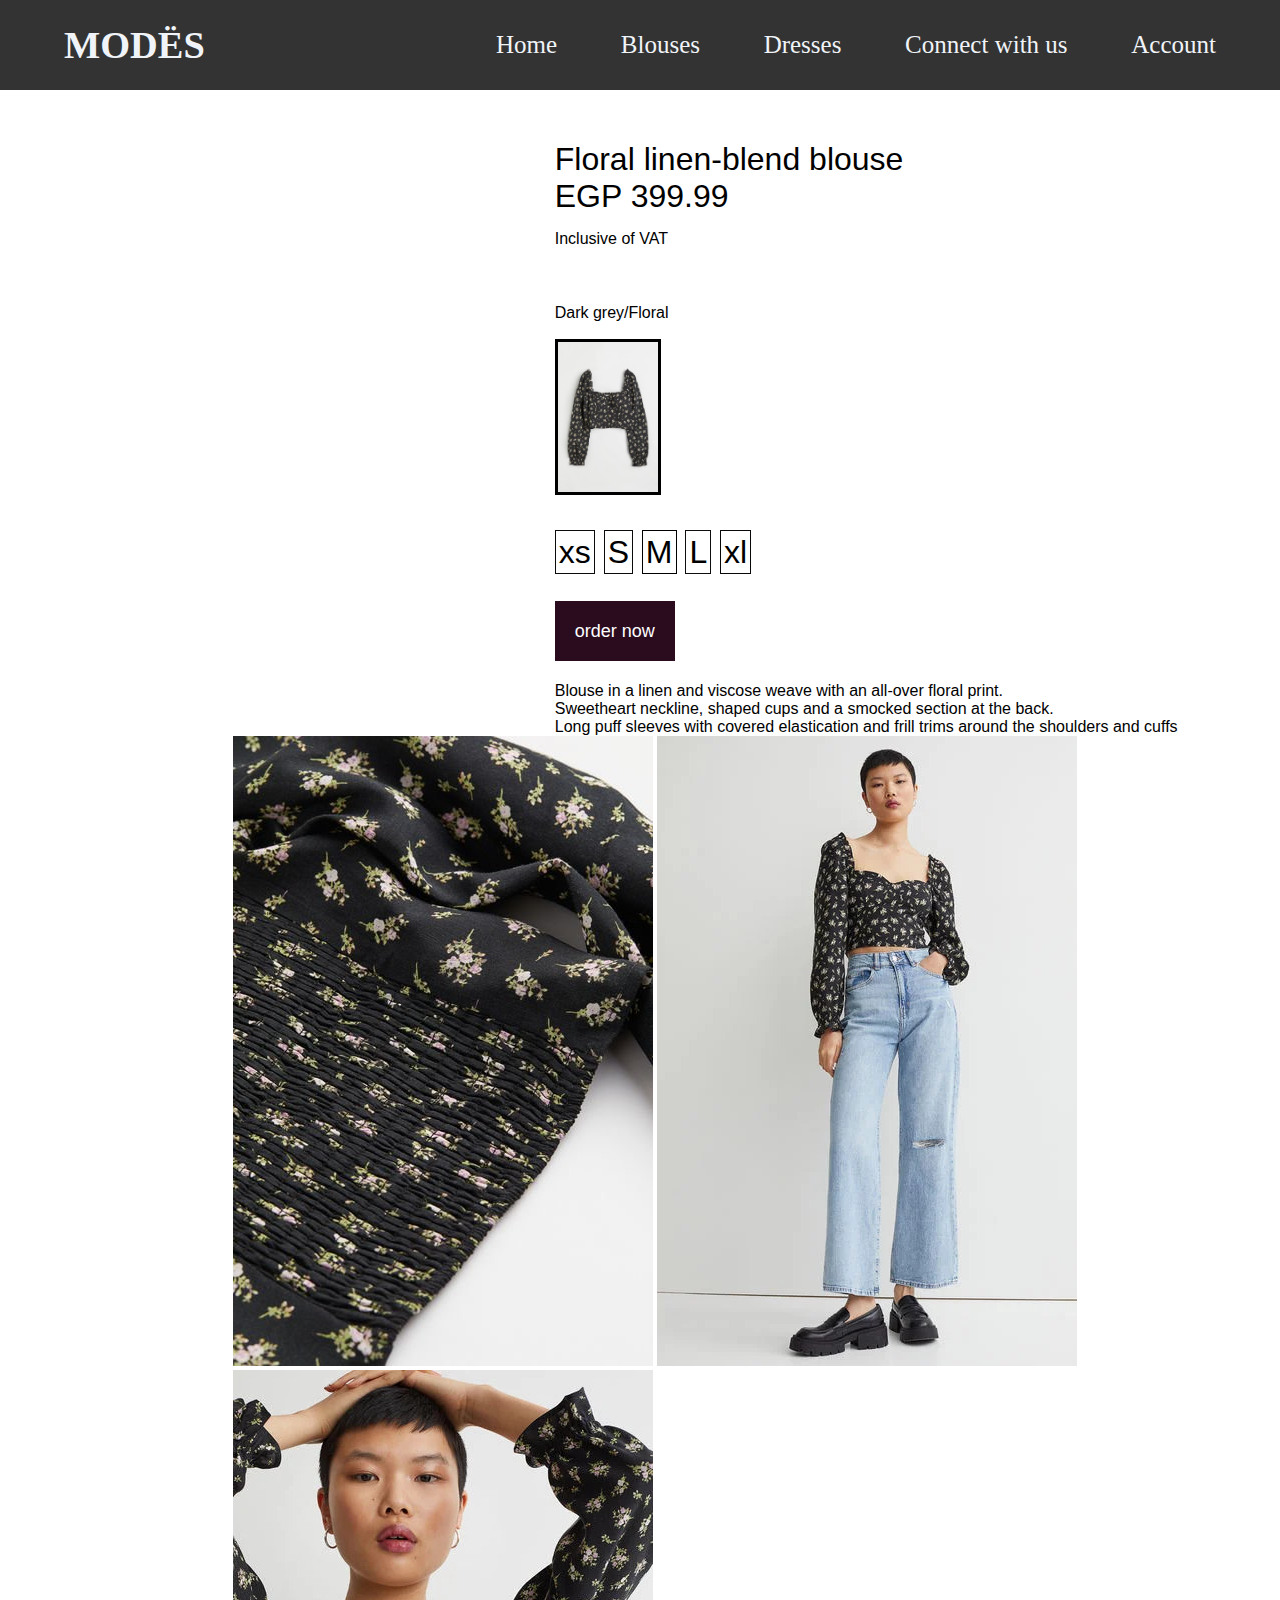
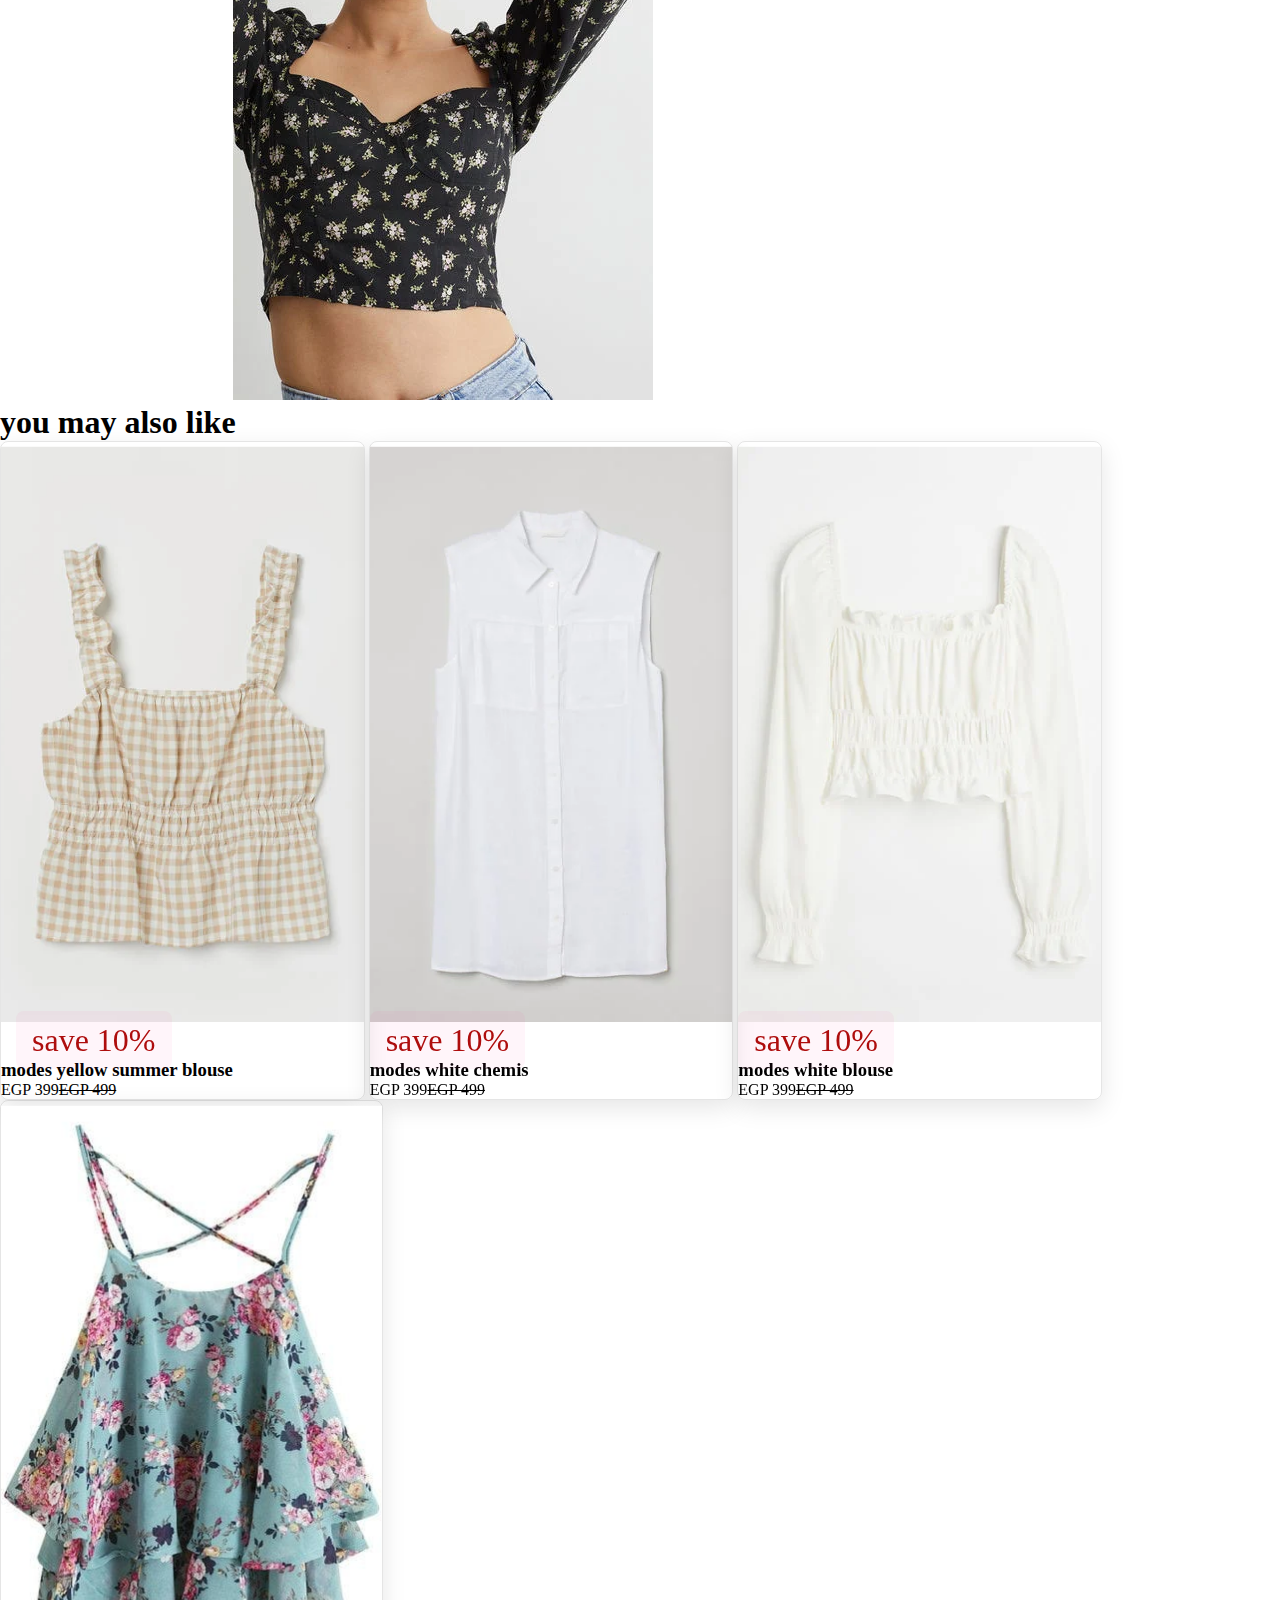
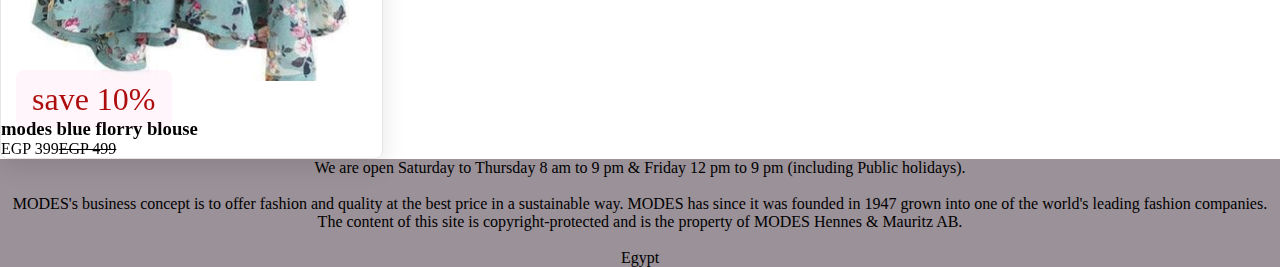
<file: second.html>
<!DOCTYPE html>
<html>
<head>
<title>modes</title>
 <link rel="icon" type="image/x-icon" href="image/wall.jpeg">
  <link rel="stylesheet" href="secondCss.css">

</head>
<body>
    <header>
      <div class="nav-container">
         <nav>
            <a href="Home.html" class="logo">modës</a>
            <ul> 
                <li><a href="Home.html">Home</a></li>
                <li><a href="main.html">Blouses</a></li>
                <li><a href="Dresses.html">Dresses</a></li>
                <li><a href="Connect with us.html" target="_blank">Connect with us</a></li>
                <li><a href="index re.html">Account</a></li> 
            </ul>
        </nav>
    </div>
    </header>
        <div class="first">
          <div class="descripition"><p>Floral linen-blend blouse<br>EGP 399.99<br><span style="font-size: 1rem;">Inclusive of VAT<br><br>Dark grey/Floral</span>
        </p>  <img src="image/c914609dd531a901289ec0ae8da4039885df21cc.webp"><br>
     <a id="xs">xs</a> <a id="s">S</a> <a id="medium">M</a> <a id="large">L</a> <a id="xl">xl</a><br><br>
     <a class="order" id="order" onclick="window.alert('warning you will go to the payment page')" href="index.html">order now</a><br><br>
     <p id="more"> Blouse in a linen and viscose weave with an all-over floral print.<br>
        Sweetheart neckline, shaped cups and a smocked section at the back.<br>
         Long puff sleeves with covered elastication and frill trims around the shoulders and cuffs</p>
    </div>
    <div id="mainphoto">
            <img src="image 2/de0fd0c0c8a95e6552af1927d7df8bef5a431ecf.jpg">
            <img src="image 2/6b6075c3ec097cd80a7d5c82ec9f3b6170e1b19e.webp">
            <img src="image 2/2e811db67b84acfa7e141a3af255445de8404cc4.webp">
    </div>
        </div>
        <section class="more-products">
        <h1 class="heading"> you may also like</h1>
        <div class="box-container">
          <div class="box">
      
              <div class="image">
                  <a href="second.htm">
                  <img src="image 2/f0e6770cc58cbf585caf009b8722cad262cad9c0.webp" alt="">
                  </a>
              </div>
  
              <span class="discount"> save 10% </span>
              <div class="content">
                  <h3>modes yellow summer blouse</h3>
                  <div class="price">EGP 399<span><del>EGP 499</del></span></div>
              </div>
          </div>
        </div>
        <div class="box-container">
          <div class="box">
      
              <div class="image">
                  <a href="second.htm">
                  <img src="image/9728c0f26253bfb9ef85035d181f6188ee25b726.webp" alt="">
                  </a>
              </div>
  
              <span class="discount"> save 10% </span>
              <div class="content">
                  <h3>modes white chemis</h3>
                  <div class="price">EGP 399<span><del>EGP 499</del></span></div>
              </div>
          </div>
        </div>
        <div class="box-container">
          <div class="box">
      
              <div class="image">
                  <a href="second.htm">
                  <img src="image/24ad33098aa592c97ddcb717cd517df64d92e576.webp" alt="">
                  </a>
              </div>
  
              <span class="discount"> save 10% </span>
              <div class="content">
                  <h3>modes white blouse</h3>
                  <div class="price">EGP 399<span><del>EGP 499</del></span></div>
              </div>
          </div>
        </div>
        <div class="box-container">
          <div class="box">
      
              <div class="image">
                  <a href="second.htm">
                  <img src="image/WhatsApp Image 2022-04-15 at 12.23.47 PM.jpeg" alt="">
                  </a>
              </div>
  
              <span class="discount"> save 10% </span>
              <div class="content">
                  <h3>modes blue florry blouse</h3>
                  <div class="price">EGP 399<span><del>EGP 499</del></span></div>
              </div>
          </div>
        </div>
        </section>
        <div id="aboutus">
          We are open Saturday to Thursday 8 am to 9 pm & Friday 12 pm to 9 pm (including Public holidays).<br><br>
          MODES's business concept is to offer fashion and quality at the best price in a sustainable way.
           MODES has since it was founded in 1947 grown into one of the world's leading fashion companies.
           The content of this site is copyright-protected and is the property of MODES Hennes & Mauritz AB.<br><br>
Egypt
        </div>
</body>
</html>
</file>
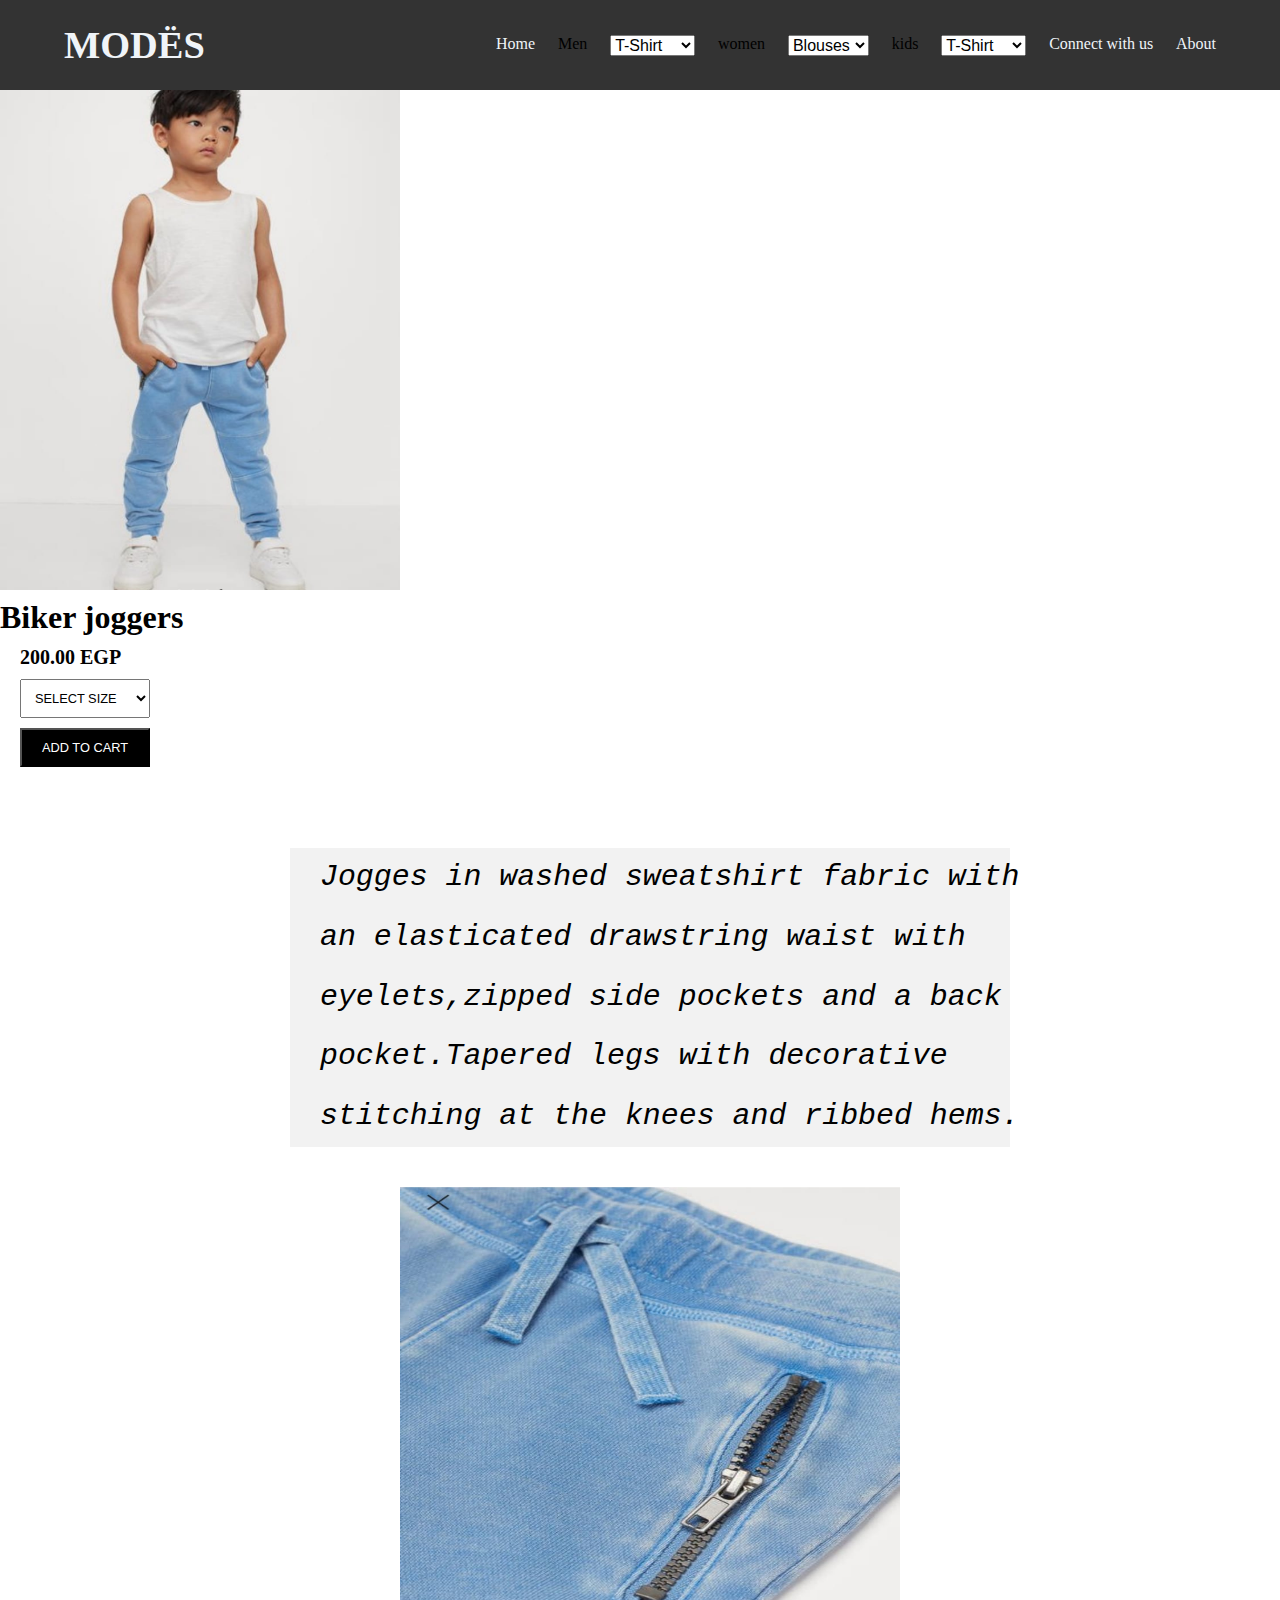
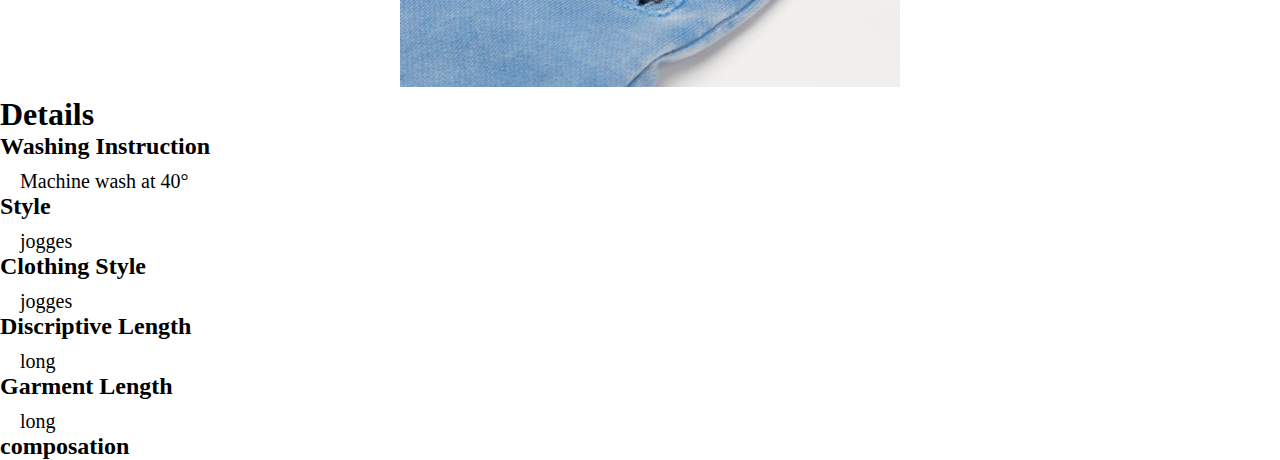
<file: the second page of it project.htm>
<!DOCTYPE html>
<html>
<head>
<title>SHOPPING FOR KIDS</title>
  <link rel="stylesheet" href="the second page of it project.css">
</head>
<body>
<header>
    <div class="nav-container">
          <nav>
              <a href="file:///E:/Hamdy/web%20site%20project%20final/index.html" class="logo">modës</a>
              <ul> 
                  <li><a href="file:///E:/Hamdy/web%20site%20project%20final/index.html">Home</a></li>
                  <li>Men</li> 
                    <select class="navselect"> <option class="navoptions"> <a href="#">T-Shirt</a></option>
                             <option class="navoptions"><a href="#">Trousers</a></option> </select>
                  <li>women</li>
                     <select class="navselect"> <option class="navoptions"> <a href="#">Blouses</a></option>
                             <option class="navoptions"><a href="#">Dresses</a></option> </select>
                  <li>kids</li>
                     <select class="navselect"> <option class="navoptions"> <a href="#">T-Shirt</a></option>
                             <option class="navoptions"><a href="#">Trousers</a></option> </select>
                  <li><a href="file:///E:/Hamdy/web%20site%20project%20final/Connect%20with%20us.html" target="_blank">Connect with us</a></li>
                  <li><a href="#about-container">About</a></li> 
              </ul>
          </nav>
      </div>
  </header>
<img src="images/troussers2.jpeg"style="width:400px;height:500px;">
<h1>Biker joggers</h1>
<p><b>200.00 EGP</b></p>
<select class="size"> 
  <option class="sizeoption">SELECT SIZE</option>
  <option class="sizeoption">1-2Y</option>
  <option class="sizeoption">2-3Y</option>
  <option class="sizeoption">3-4Y</option>
  <option class="sizeoption">4-5Y</option>
  <option class="sizeoption">5-6Y</option>
  <option class="sizeoption">6-7Y</option>
  <option class="sizeoption">7-8Y</option>
  <option class="sizeoption">8-9Y</option>
  <option class="sizeoption">9-10Y</option>
  <option class="sizeoption">10-11Y</option>
</select>
<br>
  <button>ADD TO CART</button>

 <aside>
<pre>
Jogges in washed sweatshirt fabric with
an elasticated drawstring waist with
eyelets,zipped side pockets and a back 
pocket.Tapered legs with decorative
stitching at the knees and ribbed hems.
</pre>
</aside>
<div class="pants">
<img src="images/troussers3.jpeg"style="margin-top:40px;float:center;width:500px;height:500px;">
</div>

<h1>Details</h1>
<h2>Washing Instruction</h2>
<p>Machine wash at 40°</p>
<h2>Style</h2>
<p>jogges</p>
<h2>Clothing Style</h2>
<p>jogges</p>
<h2>Discriptive Length</h2>
<p>long</p>
<h2>Garment Length</h2>
<p>long</p>
<h2>composation</h2>


</body>
</html>
</file>
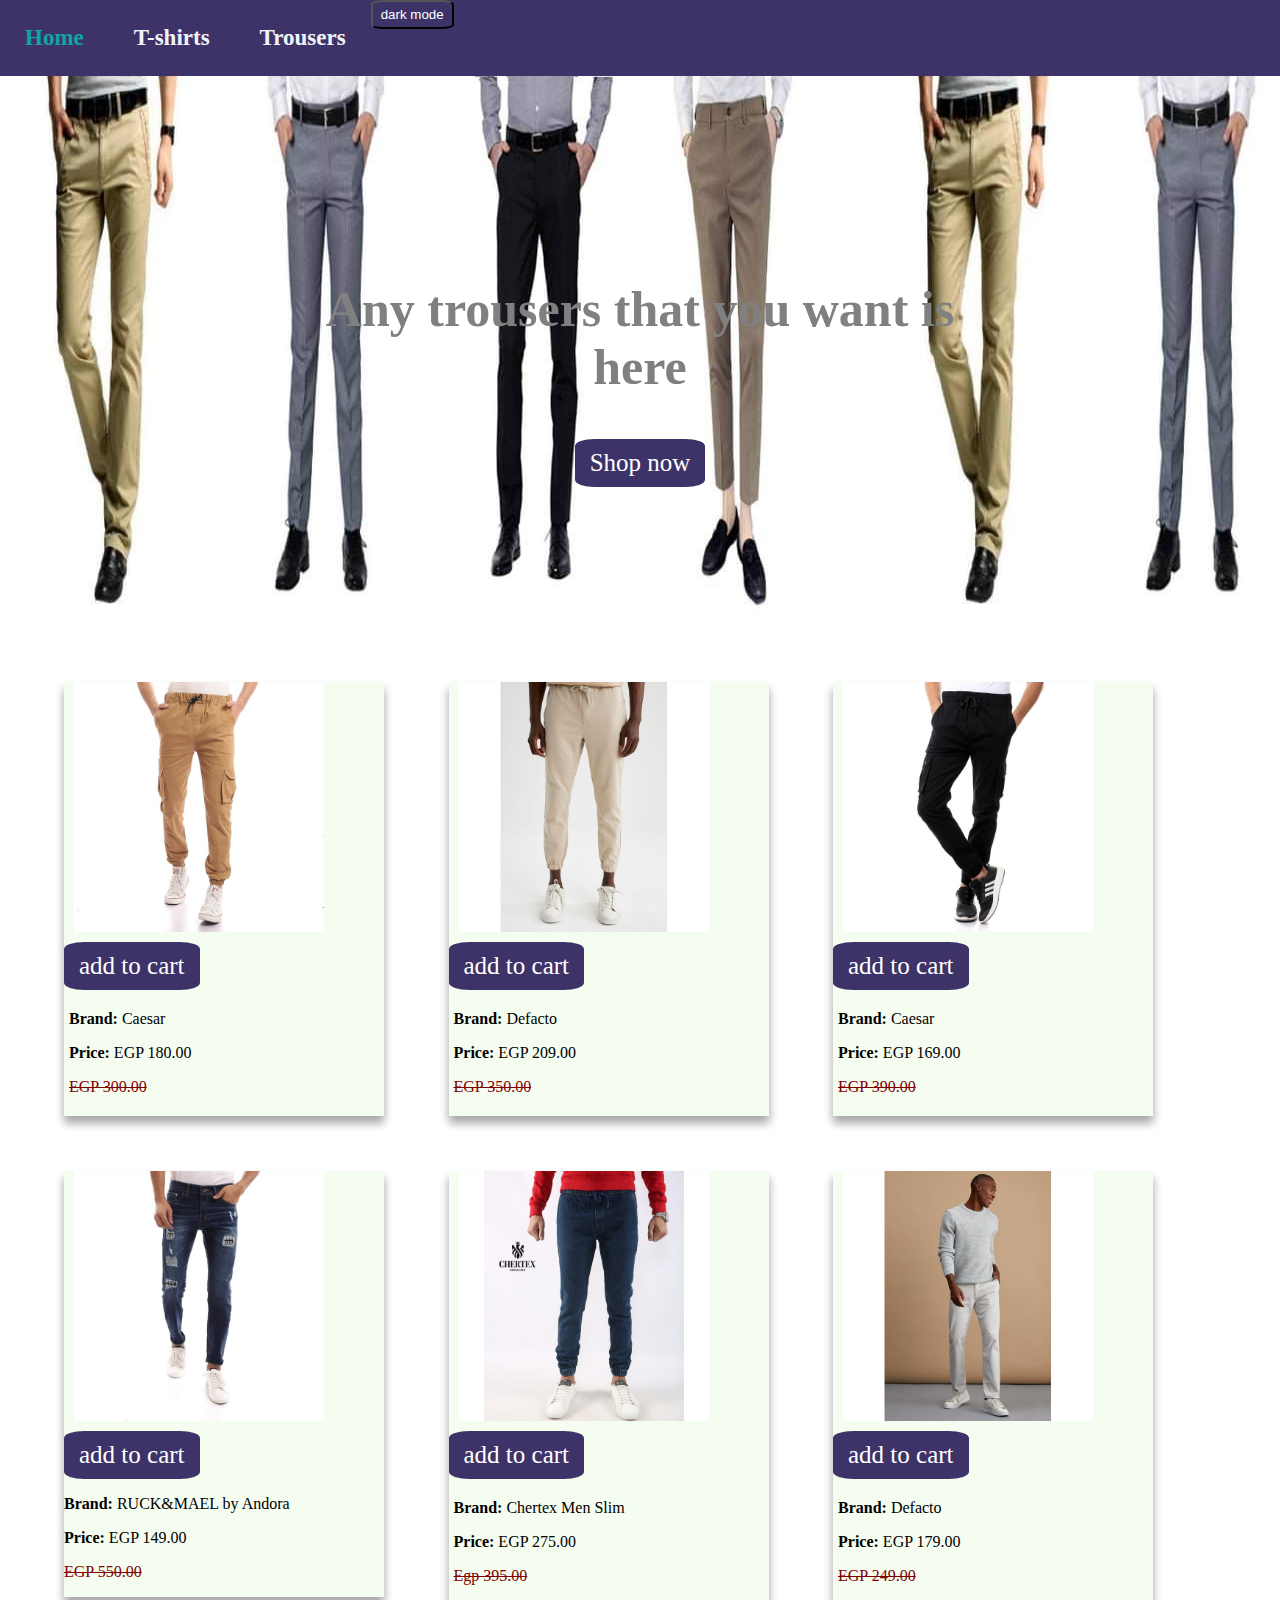
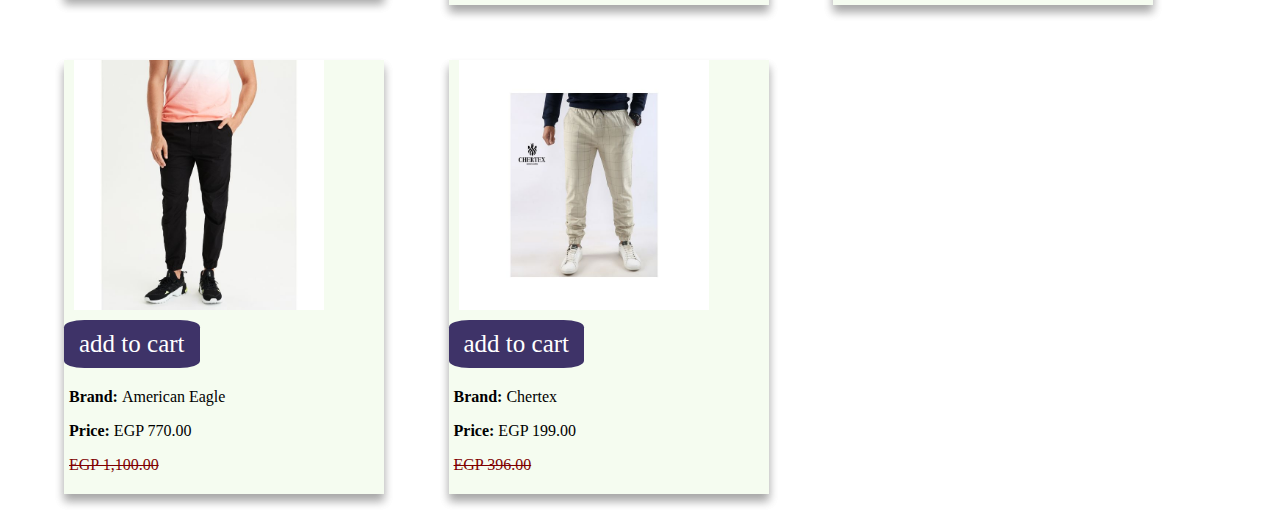
<file: trousers for men.html>
<!DOCTYPE html>
<html lang="en">
<head>
   <meta name="viewport" content="width=device-width, initial-scale=1.0">
   <link rel="stylesheet" href="trousers.css">
   <script>
      function myFunction() {
         var element = document.body;
         element.classList.toggle("dark-mode");
      }
      </script>
</head>
<body>
   <header>
   <nav class="navbar">
      <a href="Home.html"><strong>Home</strong></a>
      <a href="#"><strong>T-shirts</strong></a>
      <a href = "trousers for men.html" ><strong>Trousers</strong></a>
      <button onclick="myFunction()">dark mode</button>
   </nav>
    <div class="header">
        <h1 style = "font-size : 50px; color : gray;"> Any trousers that you want is here </h1>
        <a href="#s5" class="btn"> Shop now </a>
    </div>
   </header>           
<div class="polariod" > 
  <a id="s5" href = "detailes on the first trouser.html" target="blank"> <img src = "images/1.1.jpg" alt = "lightbrown bant" >
   <div class="icons">
      <a href="#" class="btn">add to cart</a>
  </div></a>
   <div class="container">
   <p><strong>Brand:</strong> Caesar</p>
   <p><strong>Price:</strong> EGP 180.00</p>
   <P><del>EGP 300.00</del></P>
   </div>        
</div>
<div class="polariod">
  <img src = "images/2.jpg" alt = "light bant" >
  <div class="icons">
   <a href="#" class="btn">add to cart</a>
</div>
   <div class="container" >
   <p><strong>Brand:</strong> Defacto</p>
   <p><strong>Price:</strong> EGP 209.00</p>
   <p><del>EGP 350.00</del></p>
   </div>
</div>
<div class="polariod">
   <img src = "images/3.jpg" alt = "black bant" >
   <div class="icons">
      <a href="#" class="btn">add to cart</a>
  </div>
   <div class = "container" >
   <p><strong>Brand: </strong> Caesar</p>
   <p><strong>Price: </strong> EGP 169.00</p>
   <p><del>EGP 390.00</del></p>
   </div>   
</div>
<div class="polariod">
   <img src = "images/4.jpg" alt="casual bant"><div class="icons">
      <a href="#" class="btn">add to cart</a>
  </div>
   <div class="contain">
   <p><strong>Brand: </strong> RUCK&MAEL by Andora</p>
   <p><strong>Price: </strong> EGP 149.00</p>
   <p><del>EGP 550.00</del></p>
   </div>
</div>
<div class="polariod" >
   <img src = "images/5.jpg" alt="casual jens"><div class="icons">
      <a href="#" class="btn">add to cart</a>
  </div>
   <div class="container"> 
   <p><strong>Brand: </strong> Chertex Men Slim</p>
   <p><strong>Price: </strong> EGP 275.00</p>
   <p><del>Egp 395.00</del></p>
   </div>
</div>
<div class="polariod" >
   <img src = "images/6.jpg" alt="white bant"><div class="icons">
      <a href="#" class="btn">add to cart</a>
  </div>
   <div class="container" >
    <p><strong>Brand: </strong> Defacto</p> 
    <p><strong>Price: </strong> EGP 179.00</p>
    <p><del>EGP 249.00</del></p> 
   </div>
</div>
<div class="polariod" >
   <img src = "images/7.jpg" alt="bant's black"><div class="icons">
      <a href="#" class="btn">add to cart</a>
  </div>
   <div class="container">
   <p><strong>Brand: </strong> American Eagle</p>
   <p><strong>Price: </strong> EGP 770.00</p>
   <P><del>EGP 1,100.00</del></P>
  </div> 
</div>
<div class="polariod" > 
  <img src = "images/8.jpg" alt="light bant"><div class="icons">
   <a href="#" class="btn">add to cart</a>
</div>
  <div class="container" >
   <p><strong>Brand: </strong> Chertex</p>
   <p><strong>Price: </strong> EGP 199.00</p>
   <p><del>EGP 396.00</del></p>
  </div>
</div>
</body>
</html>
</file>
<file: style.css>
*{ 
    font-family: 'Poppins', sans-serif;
     margin:0; padding:0; box-sizing: border-box; 
     outline: none; 
     border:none; 
     text-transform: capitalize; 
     transition: all .2s linear;
      } 
   .container{ 
    display: flex; 
   justify-content:center;
   align-items:center; 
   padding:25px;
   min-height: 100vh; 
   background: linear-gradient(90deg, #6f4caa 60%, #64449a 40.1%); 
   } 
   .container form{ 
    padding:20px; 
    width:700px; 
    background: #fff; 
    box-shadow: 0 5px 10px rgba(0,0,0,.1); 
    }
  .container form .row{
     display: flex;
     flex-wrap:wrap;
         gap:15px; } 
  .container form .row .col{
      flex:1 1 250px; 
      } 
  .container form .row .col .title{
     font-size: 20px; 
     color:#333; 
     padding-bottom: 5px; 
     text-transform: uppercase; 
    } 
  .container form .row .col .inputBox{ 
     margin:15px 0;
    } 
  .container form .row .col .inputBox span{
     margin-bottom: 10px; 
     display: block;
    } 
  .container form .row .col .inputBox input{
     width: 100%; 
     border:1px solid #ccc; 
     padding:10px 15px; 
     font-size: 15px; 
     text-transform: none;
      } 
    .container form .row .col .inputBox input:focus{ 
        border:1px solid #000;
         } 
   .container form .row .col .flex{ 
     display: flex;
      gap:15px;
       } 
   .container form .row .col .flex .inputBox{ 
    margin-top: 5px; 
   } 
   .container form .row .col .inputBox img{
     height: 34px;
     margin-top: 5px; 
     filter: drop-shadow(0 0 1px #000);
      }
    .container form .submit-btn{
      width: 100%; 
      padding:12px; 
      font-size: 17px;
      background:  #6f4caa ;
      color:#fff;
      margin-top: 5px; 
      cursor: pointer;
         }
   .container form .submit-btn{
      width: 100%; 
      padding:12px; 
      font-size: 17px;
      background:  #6f4caa ;
      color:#fff;
      margin-top: 5px; 
      cursor: pointer;
     
  
     }  
     .container form .submit-btn :hover{
         background: #0094ff; 
         }
         #cash {
          display:none;
          
        }

          #card{
          display:none;
         }

    #buttonCard{
        cursor:pointer;
        background-color:white;
        margin-left:30px;
        margin-right:20px;

    }
    
#buttonCard:hover{
   background: #c2bcbc; 
}
#buttonCash{
        cursor:pointer;
        background-color: white;
        margin-left: 45px;
       margin-right:20px; 

        
    }
  #buttonCash:hover{
       background: #0094ff; 
       }
       .nav-container{
        background: #3e3368;
        color: #f0f4f8;
    }
    
    nav{
        width: 90%;
        margin: 0 auto;
        max-width: 1366px;
        display: flex;
        justify-content: space-between;
        align-items: center;
        min-height: 10vh;
        font-size: 25px;
    }
    
    nav .logo{
        font-family: 'Merriweather', serif;
        text-transform: uppercase;
        font-weight: bold;
        color: #f0f4f8;
        flex: 1.5;
        text-decoration: none;
        font-size: 2.4rem;
        margin-bottom: 0;
    }
    
    nav ul{
        display: flex;
        list-style-type: none;
        justify-content: space-between;
        flex: 2.5;
    }
    
    nav ul li a{
        display: block;
        color: #f0f4f8;
        text-decoration: none;
    }
    
    nav ul li a:hover{
        color:  #8261bc ;
    }
    .nav-container{
      background-color: rgba(0,0,0,.8);
    }
 .navselect{
   display:block;
   font-weight:1000;
   font:1rem sans-serif;
   text-decoration: none;
   float: right;
   background-color:rgd(13,0,12);;
}
.navoptions{
  position: absolute;
  background-color:rgd(13,0,12);
  z-index:1;
  float: right;
  color:white;
}
.navselect:hover { background-color:#64449a; }
.navoptions:hover { background-color:#64449a; }
</file>
<file: style c.css>
@import url('https://fonts.googleapis.com/css2?family=Merriweather:ital,wght@1,300;1,400&display=swap');
* {
    padding: 0;
    margin: 0;
    box-sizing: border-box;
}

html{
    font-size: 10px;
}

body{
    font-family: 'Merriweather', serif;
    background: var(--primary-color);
}

.btn {
    font-family: inherit;
    font-size: 1.6rem;
    font-weight: bold;
    padding: 0.75rem 3rem;
    border-radius: 0.5rem;
    border: none;
    outline: none;
    background: #d342ff;
}

.btn a{
    color: #49157a;
    font-size: 1.6rem;
    text-decoration: none;
}

.btn:hover{
    background: #d7b4f8;
}

.btn:active{
    transform: scale(0.96);
}

.btn a:hover{
    color: #ffffff;
}

.nav-container{
    background: #3e3368;
    color: #f0f4f8;
}

nav{
    width: 90%;
    margin: 0 auto;
    max-width: 1366px;
    display: flex;
    justify-content: space-between;
    align-items: center;
    min-height: 10vh;
    font-size: 16px;
}


nav ul{
    display: flex;
    list-style-type: none;
    justify-content: center;
    flex: 2.5;
    
}

nav ul li a{
    display: block;
    color: #f0f4f8;
    text-decoration: none;
    font-size: 3rem;
}

nav ul li a:hover{
    color: rgb(16, 165, 165);
}

:root{
    --primary-color: #d7b4f8;
    --secondary-color: #212121;
}

.dark-theme{
    --primary-color: #000106;
    --secondary-color: #fff;  
}

#icon{
    width: 30px;
    cursor: pointer;
}
.contac{
    width: 90%;
    max-width: 1366px;
    margin: 3rem auto;
    height: 100%;
    padding: 2rem 0;
    text-align: center;

}

p{
    color: var(--secondary-color);
}
label,input,textarea{
    font-family: inherit;
    font-size: 16px;
}

form{
    display: flex;
    flex-direction: column;
    padding:  0;
    width: 100%;
}

form .btn{
    width: 100px;
    align-self: center;
}

input,textarea{
    width: 80%;
    border-radius: 1rem;
    border: none;
    outline: none;
    padding: 0.75rem 2rem;
    margin: 0 auto;
}

label,input,textarea{
    margin-bottom: 1.5rem;
}
</file>
<file: detailes.css>
/* Style the top navigation bar */
.navbar {
  overflow: hidden;
  background-color: #3e3368;
  position: sticky;
  top: 0;
}
/* Style the topnav links */
.navbar a {
  float: left;
  display: block;
  color: #f0f4f8;
  text-align: center;
  padding: 25px;
  font-size: 23px;
  text-decoration: none;
}
/* Change color on hover */
.navbar a:hover {
  color: #10a5a5;
}
.dark-mode {
  background-color: black;
  color: white;
}    

   del{
     color: maroon;
   } 
.btn{
    display: inline-block;
    margin-top: 10px;
    border-radius: 15%;
    background-color: #3e3368;
    color: #fff;
    padding: 10px 15px;
    font-size: 25px;
    cursor: pointer;
    text-decoration: none;
 } 
.btn:hover {
  background: aqua;
}
.icon{
  background-color: #fff;
  border: 5px solid #3e3368;
  display: flex;
  align-items: center;
}
*{
  box-sizing: border-box;
  font-size: 25px;
}
.details {
  float: left;
}
button {
  background-color: #3e3368;
  color: #fff;
  padding: 5px 8px;
  border-radius: 10%;
  cursor: pointer;
  font-size: 15px;
}
button:hover{
  background: aqua;
}
input {
  width: 50px;
  height: 40px;
  padding-left: 10px;
  font-size: 20px;
  margin-right: 10px;
  border: 1px solid aquamarine;
}

section {
  font-family: Arial;
  margin-top: 0px;
  margin-left: 90px;
  margin-right: 200px;
}

* {
  box-sizing: border-box;
}

img {
  vertical-align: middle;
  padding: 13px 5px;
}

/* Position the image container (needed to position the left and right arrows) */
.container {
  position: relative;
}

/* Hide the images by default */
.mySlides {
  display: none;
}

/* Add a pointer when hovering over the thumbnail images */
.cursor {
  cursor: pointer;
}

/* Next & previous buttons */
.prev,
.next {
  cursor: pointer;
  position: absolute;
  top: 40%;
  width: auto;
  padding: 16px;
  margin-top: -50px;
  color: black;
  font-weight: bold;
  font-size: 20px;
  border-radius: 0 3px 3px 0;
  user-select: none;
  -webkit-user-select: none;
}

/* Position the "next button" to the right */
.next {
  right: 0;
  border-radius: 3px 0 0 3px;
}

/* On hover, add a black background color with a little bit see-through */
.prev:hover,
.next:hover {
  background-color: rgb(62, 51, 104);
}

/* Number text (1/3 etc) */
.numbertext {
  color: black;
  font-size: 12px;
  padding: 8px 12px;
  position: absolute;
  top: 0;
}
/* Container for image text */
.caption-container {
  padding: 1px 10px;
}

.row:after {
  content: "";
  display: table;
  clear: both;
}

/* Six columns side by side */
.column {
  float: left;
  width: 16.66%;
}

/* Add a transparency effect for thumnbail images */
.demo {
  opacity: 0.6;
}

.active,
.demo:hover {
  opacity: 1;
}
</file>
<file: cssCont.css>
*{ 
   padding: 0;
   margin: 0;
   box-sizing: border-box;
  }
a{ 
   text-decoration: none;
   color: black;
 }
 nav{
  width: 90%;
  margin: 0 auto;
  max-width: 1366px;
  display: flex;
  justify-content: space-between;
  align-items: center;
  min-height: 10vh;
  font-size: 16px;
}
nav .logo{
 font-family: 'Merriweather', serif;
 text-transform: uppercase;
 font-weight: bold;
 color: #f0f4f8;
 flex: 1.5;
 text-decoration: none;
 font-size: 2.4rem;
 margin-bottom: 0;
}
nav ul{
  display: flex;
   list-style-type: none;
   justify-content: space-between;
   flex: 2.5;
}
nav ul li a{
  display: block;
  color: #f0f4f8;
  text-decoration: none;
  font-size:25px;
}
nav ul li a:hover{ color:  #8261bc ; }

.nav-container{ background-color: rgba(0,0,0,.8);}

:root{
  --primary-color: #edf2fc;
  --secondary-color: #000000;
}

.dark-theme{
  --primary-color: #111111;
  --secondary-color: #fff;  
}

#icon{
  width: 30px;
  cursor: pointer;
}

nav ul{
  flex: 1;
  text-align: right;
}
/* The dropdown container */
.dropdown {
  float: left;
  overflow: hidden;
}

/* Dropdown button */
.dropdown .dropbtn {
  font-size: 16px;
  border: none;
  outline: none;
  color: var(--secondary-color);
  padding: 14px 16px;
  background-color: inherit;
  font-family: inherit; /* Important for vertical align on mobile phones */
  margin: 0; /* Important for vertical align on mobile phones */
}

/* Add a red background color to navbar links on hover */
.navbar a:hover, .dropdown:hover .dropbtn {
  background-color: red;
}

/* Dropdown content (hidden by default) */
.dropdown-content {
  display: none;
  position: absolute;
  background-color: #f9f9f9;
  min-width: 160px;
  box-shadow: 0px 8px 16px 0px rgba(0,0,0,0.2);
  z-index: 1;
}

/* Links inside the dropdown */
.dropdown-content a {
  float: none;
  color: black;
  padding: 12px 16px;
  text-decoration: none;
  display: block;
  text-align: left;
}

/* Add a grey background color to dropdown links on hover */
.dropdown-content a:hover {
  background-color: #ddd;
}

/* Show the dropdown menu on hover */
.dropdown:hover .dropdown-content {
  display: block;
}
/* hero section */
h1{  margin-left:10px;}
.container{ 
  display: flex;
  margin-left: 40px ;
  float: inherit;
  padding: 0px 8px 0px 8px;
}
.card{
  width:30%;
  float: left;
  padding: 5px 6px;
}

.card,
shadow:hover {
    box-shadow: 0 4px 8px 0 rgba(0, 0, 0, 0.2) , 0 0 20px 0 rgba(0, 0, 0, 0.19);
    margin-bottom: 20px;
    margin-right: 50px;
    border-radius: 12px;
}

.container::after {
  content: "";
  clear: both;
  display: table;
  
}

.clear {
    clear: both;
    overflow: hidden;
    height: 0;
    font-size: 0;
    display: block;}







.theList{
  margin: 5px 5px;
  font-size: 30px;
  justify-content: normal;
  align-items: center;
  border: 10px ridge rgb(190,190,197);
  border-radius: 5px;
  box-shadow: 10px 3px 20px;
  width: 100%;
  }
.image{
  margin: 25px 0 0 120px;
  display: flex;
  display: inline-block;
  justify-content: center;
  align-items: center;
}
.image,
shadow:hover {
    box-shadow: 0 4px 8px 0 rgba(0, 0, 0, 0.2) , 0 0 20px 0 rgba(0, 0, 0, 0.19);
    width: 30%;
    height: 50%;
    border-radius: 12px;
}

.product-content{
    position: relative;
    left:600px;
    bottom:500px;
    width:800px;
}
.product-details{ line-height: 2.5em;}
.name{font-size: 40px;}
.price{
  display:block;
  font-size:40px;
  color: #8261bc;
}
h4{ color: #f90;}

.first-photo{
   width:40%;
   padding:3px;

}
.second-photo{
   width:40%;
   padding:3px;
}
.changeimg:hover{ background-color:#7e858b;}
#small{
   width:40%;
   height:30%;
   padding:3px;
   margin:3px ;
   border:1.5px solid rgb(10,10,10);
}
#medium { 
   width:30%;
   height:30%;
   padding: 3px;
   margin:3px ;
   border:1.5px solid rgb(10,10,10);
}
#large{
   width:30%;
   height:30%;
   padding:3px;
   margin:3px ;
   border:1.5px solid rgb(10,10,10);
}
#small:hover{ background-color:#7e858b;}
#medium:hover{ background-color:#7e858b;}
#large:hover{ background-color:#7e858b;}
button {
    background-color: #1f49b6;
    border-radius: 5px;
    color: #fff;
    font-weight: 700;
    font-size: 20px;
    line-height: 35px;
    cursor: pointer;
    padding:0 50px;
}

.product-tab{
   margin:-639px 24.3px 25px 110px;
}
.product-tab-item-content-details {
    padding: 6px 0;
    margin: 0;
}
.product-tab-item-content-details p{
    display: flex;
    justify-content: space-between;
    padding: 5px;
    width: 450px;
}
.product-tab dt{
    color:#8261bc;
    font-weight: 600;
    font-size: 25px;
    line-height: 25px;
}
.product-tab-item-content-details span:first-child {
    font-weight: 400;
    color: #7e858b;
}

select option{
   display:block;
   color:white;
   padding:0.5rem;
   font-weight:1000;
   font:2rem sans-serif;
   text-decouration: none;
   float: right;
   backgroung-color:rgd(13,0,12);
}
select option{
  position: absolute;
  backgroung-color:rgd(13,0,12);
  z-index:1;
  float: right;
  color:white;
}
select:hover { backgroung-color:#64449a; }
select option:hover { backgroung-color:#64449a; }
</file>
<file: style home.css>
@import url('https://fonts.googleapis.com/css2?family=Merriweather:ital,wght@1,300;1,400&display=swap');
* {
    padding: 0;
    margin: 0;
    box-sizing: border-box;
}

html{
    font-size: 10px;

}

body{
    font-family: 'Merriweather', serif;
    background: var(--primary-color);
}

h1{ 
   font-size: 5rem;
   margin-bottom: 1rem;
   color: white;
}

h3{
    font-size: 2rem;
    line-height: 1.8;
    margin-bottom: 2rem;
    color: white;
}

p{
    font-size: 1.6rem;
    color: #563475;
    line-height: 2;
}

/* nav*/
.nav-container{
    /* background: #3e3368; */
    color: var(--primary-color);
}

nav{
    width: 90%;
    margin: 0 auto;
    max-width: 1366px;
    display: flex;
    align-items: center;
    min-height: 10vh;
    font-size: 2.5rem;
}

nav .logo{
    font-family: 'Merriweather', serif;
    text-transform: uppercase;
    font-weight: bold;
    color: var(--secondary-color);
    flex: 1.5;
    text-decoration: none;
    font-size: 3.5rem;
    margin-bottom: 0;
}

nav ul{
    display: flex;
    list-style-type: none;
    justify-content: space-between;
    flex: 2.5;
}
.home{
    margin: 25px 25px;
}

nav ul li a{
    display: block;
    color: var(--secondary-color);
    text-decoration: none;
    padding: 5px;
}

nav ul li a:hover{
    color:rgb(132, 106, 132);
}

:root{
    --primary-color: #edf2fc;
    --secondary-color: #000000;
}

.dark-theme{
    --primary-color: #111111;
    --secondary-color: #fff;  
}

#icon{
    width: 30px;
    cursor: pointer;
}

nav ul{
    flex: 0;
    text-align: right;
}

/* The dropdown container */
.dropdown {
    float: left;
    overflow: hidden;
  }
  
  /* Dropdown button */
  .dropdown .dropbtn {
    font-size: 2.5rem;
    border: none;
    outline: none;
    color: var(--secondary-color);
    padding: 14px 16px;
    background-color: inherit;
    font-family: inherit; /* Important for vertical align on mobile phones */
    margin: 0; /* Important for vertical align on mobile phones */
  }
  
  /* Add a red background color to navbar links on hover */
  .navbar a:hover, .dropdown:hover .dropbtn {
    background-color: rgb(132, 106, 132);
  }
  
  /* Dropdown content (hidden by default) */
  .dropdown-content {
    display: none;
    position: absolute;
    background-color: #f9f9f9;
    min-width: 160px;
    box-shadow: 0px 8px 16px 0px rgba(0,0,0,0.2);
    z-index: 1;
  }
  
  /* Links inside the dropdown */
  .dropdown-content a {
    float: none;
    color: black;
    padding: 12px 16px;
    text-decoration: none;
    display: block;
    text-align: left;
  }
  
  /* Add a grey background color to dropdown links on hover */
  .dropdown-content a:hover {
    background-color: rgb(212, 161, 212);
  }
  
  /* Show the dropdown menu on hover */
  .dropdown:hover .dropdown-content {
    display: block;
  }
/* hero section */

.hero {
    height: 90vh;
    position: relative;
}

.hero::after{
    content: "";
    position: absolute;
    z-index: -1;
    top: 0;
    bottom: 0;
    left: 0;
    right: 0;
    animation: herobg 2s ease-out;
    background-image:linear-gradient(90deg,rgba(70, 51, 104, 0.2) 0%,rgba(39, 20, 92, 0.8) 20%), url('2.jpeg');
}

.content{
    width: 90%;
    margin: 0 auto;
    max-width: 1366px;
    display: flex;
    flex-direction: column;
    justify-content: center;
    align-items: flex-start;
    height: 90vh;

}

.btn {
    font-family: inherit;
    font-size: 1.6rem;
    font-weight: bold;
    padding: 0.75rem 3rem;
    border-radius: 0.5rem;
    border: none;
    outline: none;
    background: var(--primary-color);
}

.btn a{
    color: #563475;
    font-size: 1.6rem;
    text-decoration: none;
}

.btn:hover{
    background: #d7b4f8;
}

.btn:active{
    transform: scale(0.96);
}

.btn a:hover{
    color: var(--primary-color);
}

/* Qualities */

.qualities{
    width: 90%;
    margin: 4rem auto;
    max-width: 1366px;
    height: 100%;
    min-height: 50vh;
    display: flex;
    flex-direction: column;
    justify-content: center;
    text-align: center;
}

.qualities h2{
    font-size: 2.3rem;
    color: var(--secondary-color);
}
.quality-container{
    display: flex;
    justify-content: space-between;
    grid-gap: 2rem;
    padding-top: 5rem;
}

.quality{
    background: #9176cc;
    padding: 4rem 0;
    width: 30%;
}

.quality p{
    text-align: center;
    color: rgb(255, 249, 249);
    width: 70%;
    margin: 1rem auto;
}

.quality h3{
    color: var(--secondary-color);
    font-size: 2.2rem;
    margin-bottom: 0;
}

.header-container{
    display: flex;
    justify-content: center;
    align-items: center;
}

.header-container i{
    font-size: 2.2rem;
    margin-left: 1.5rem;
    color: #f4e7ff;
}

/* About Us*/

.about-container{
    background: rgb(75, 50, 103);
}

.about-us{
    width: 90%;
    max-width: 1366px;
    margin: 0 auto;
    height: 50vh;
    display: flex;
    justify-content: space-between;
}

.about-content{
    display: flex;
    flex-direction: column;
    justify-content: center;
}
.about-content h2{
    color: var(--primary-color);
    font-size: 3rem;
    margin-bottom: 1rem;
}

.about-content p{
    margin-top: 1rem;
    color: var(--primary-color) ;
    width: 80%;
}

.about-us img{
    width: 100%;
    height: 100%;
}

/* Footer */
footer {
    background: var(--primary-color);
    display: flex;
    justify-content: center;
    align-items: center;
    height: 10vh;
  }
  
  .footer-section {
    display: flex;
    flex-direction: column;
    align-items: center;
    margin: 0 auto;
    padding: 0 5rem;;
  }
  
  .footer-section p {
    font-size: 1.5rem;
    margin-bottom: 1rem;
    color: rgb(62, 39, 88);
  }
  
  .footer-section .socials {
    margin-bottom: 1rem;
    color: var(--secondary-color);
  }
  .footer-section .socials i {
    padding: 0 0.5rem;
    font-size: 1.6rem;
  }
  
  .footer-section .socials i:hover {
    color: #6e0aef;
    cursor: pointer;
  }


@keyframes herobg {
    from {
      transform: scale(1.2);
    }
    to {
      transform: scale(1);
    }
  }

  @media screen and (max-width:1200px){
      .hero .content{
          align-items: center;
          text-align: center;
      }
  } 

  @media screen and (max-width:884px){
      nav ul{
          flex-direction: column;
      }
      nav ul li a{
          font-size: 1.8rem;
      }
      .dropdown{
        flex-direction: column;
      }
  }

  @media screen and (max-width:984px){
      .quality-container{
          flex-wrap: wrap;
      }
      .quality{
          width: 100%;
      }

      .hero::after{
          animation: none;
          background-position: center;
      }
  }

  @media screen and (max-width:690px){
      .about-us img{
          display: none;
      }
      .about-content{
          justify-content: center;
          align-items: center;
          text-align: center;
      }

      .hero h1{
          font-size: 3.5rem;
      }

      .hero h3{
        font-size: 2.5rem;
    }
  }
</file>
<file: style re.css>
body{
    background-image:url("https://png.pngtree.com/background/20210710/original/pngtree-shopping-mall-supermarket-selection-merchandise-poster-background-material-picture-image_1048684.jpg");}
    
    .form{
        position: absolute;
        top: 50%;
        left: 50%;
        width: 350px;
        height: 420px;
        background-color:rgba(0,0, 0, 0.5);
        border-radius: 25px;
        transition: 0.6s ease; 
        text-align: center;
        display: inline-block;
      margin:-200px;
     
    }
    .form:hover{
        transform: scale(1.1);
    }
    
    .inputs {
        color:rgb(184, 179, 179);
        margin-top: 39px;
        background: none;
        padding: 5px;
        border: none;
        border-bottom: 2px solid rgb(44, 44, 235) ;
    }
    .label{
        color: aliceblue;
        font-size: 19px;
    }
    .forgot{
        color:  #8261bc;
        font-size: 17px;
        margin-top: 28px;
        margin-right: 150px;
    }
    .forgot:hover{
    color: rgb(44, 44, 235);
    }
    .button{
        background-color:white;
        border-radius: 12px;
        color: black;
        text-decoration: none;
        display: inline-block;
        margin-top: 22px;
       font-size: 30px;
      
       padding: 7px;
       
    }
    .button:hover{
      background-color:  #8261bc;
    color: aliceblue;
    }
    .forgot{
  
        border-radius: 12px;
        color: rgb(241, 236, 236);
        text-decoration: none;
        display: inline-block;
        margin-top: 22px;
       font-size: 15px;
       padding: 3px;
       background: none;
       border: none;
       
      }
      nav{
        width: 90%;
        margin: 0 auto;
        max-width: 1366px;
        display: flex;
        justify-content: space-between;
        align-items: center;
        min-height: 10vh;
        font-size: 30px;
        
    }
    
    nav .logo{
        font-family: 'Merriweather', serif;
        text-transform: uppercase;
        font-weight: bold;
        color: #f0f4f8;
        flex: 1.5;
        text-decoration: none;
        font-size: 2.4rem;
        margin-bottom: 0;
    }
    
    nav ul{
        display: flex;
        list-style-type: none;
        justify-content: space-between;
        flex: 2.5;
    }
    
    nav ul li a{
        display: block;
        color: #f0f4f8;
        text-decoration: none;
    }
    
    nav ul li a:hover{
        color:  #8261bc;
    }
    .nav-container{
        background-color:rgba(0,0, 0, 0.5);
    }
  .navselect{
   display:block;
   font-weight:1000;
   font:1rem sans-serif;
   text-decouration: none;
   float: right;
   backgroung-color:rgd(13,0,12);;
}
.navoptions{
  position: absolute;
  backgroung-color:rgd(13,0,12);
  z-index:1;
  float: right;
  color:white;
}
.navselect:hover { backgroung-color:#64449a; }
.navoptions:hover { backgroung-color:#64449a; }
</file>
<file: the first page of it project.css>
body {
  margin: 0;
  font-family: Arial, Helvetica, sans-serif;
}

.nav-container{
    background: #3e3368;
    color: #f0f4f8;
}
nav{
    width: 90%;
    margin: 0 auto;
    max-width: 1366px;
    display: flex;
    justify-content: space-between;
    align-items: center;
    min-height: 10vh;
    font-size: 16px;
}
nav .logo{
   font-family: 'Merriweather', serif;
   text-transform: uppercase;
   font-weight: bold;
   color: #f0f4f8;
   flex: 1.5;
   text-decoration: none;
   font-size: 2.4rem;
   margin-bottom: 0;
 }
nav ul{
    display: flex;
     list-style-type: none;
     justify-content: space-between;
     flex: 2.5;
}
 nav ul li a{
    display: block;
    color: #f0f4f8;
    text-decoration: none;
}
nav ul li a:hover{ color:  #8261bc ; }

.nav-container{ background-color: rgba(0,0,0,.8);}


:root{
    --primary-color: #edf2fc;
    --secondary-color: #212121;
}

.dark-theme{
    --primary-color: #000106;
    --secondary-color: #fff;  
}

#icon{
    width: 30px;
    cursor: pointer;
}

nav ul{
   
    text-align: right;
}
.hero-image {
  background: url(img_man.jpg) no-repeat center; 
  background-size: cover;
  height: 500px;
  position: relative;
}

.hero-text {
  text-align: center;
  position: absolute;
  top: 50%;
  left: 50%;
  transform: translate(-50%, -50%);
  color: white;
}

div.gallery {
  margin: 50px;
  border: 1px solid #ccc;
  float: left;
  width: 300px;
  margin-top: 80px;
}

div.gallery:hover {
  border: 1px solid #777;
}

div.gallery img {
  width: 100%;
  height: 400px;
}

div.desc {
  padding: 15px;
  text-align:left;
}
select option{
   display:block;
   color:white;
   padding:0.5rem;
   font-weight:1000;
   font:2rem sans-serif;
   text-decouration: none;
   float: right;
   backgroung-color:rgd(13,0,12);
}
select option{
  position: absolute;
  backgroung-color:rgd(13,0,12);
  z-index:1;
  float: right;
  color:white;
}
select:hover { backgroung-color:#64449a; }
select option:hover { backgroung-color:#64449a; }
</file>
<file: secondCss.css>
*{ 
   padding: 0;
   margin: 0;
  }
nav{
    width: 90%;
    margin: 0 auto;
    max-width: 1366px;
    display: flex;
    justify-content: space-between;
    align-items: center;
    min-height: 10vh;
    font-size: 25px;
}
nav .logo{
   font-family: 'Merriweather', serif;
   text-transform: uppercase;
   font-weight: bold;
   color: #f0f4f8;
   flex: 1.5;
   text-decoration: none;
   font-size: 2.4rem;
   margin-bottom: 0;
 }
nav ul{
    display: flex;
     list-style-type: none;
     justify-content: space-between;
     flex: 2.5;
}
 nav ul li a{
    display: block;
    color: #f0f4f8;
    text-decoration: none;
}
nav ul li a:hover{ color:  #8261bc ; }

.nav-container{ background-color: rgba(0,0,0,.8);}

 .first {
      margin-top: 4% ;
      margin-left: 10%;
      margin-right: 8%;

  }
  .first .descripition {
      font-size: 2rem;
      font-family: sans-serif;
      display: block;
      float: right;
      z-index: 1000;
  }
  .first .descripition img{
      width: 100px;
      height: 150px;
      margin-top: 2%;
      border-style: solid;
      margin-bottom: 5%;
  }
  #xs{
    width: 300px;
    height: 350px;
  padding: 3px;
  border: 1.5px solid rgb(10, 10, 10);
  }
  #s{
    width: 70%;
    height: 350px;
  padding: 3px;
  border: 1.5px solid rgb(10, 10, 10);
  }
  #medium{
    width: 70%;
    height: 350px;
  padding: 3px;
  border: 1.5px solid rgb(0, 0, 0);
  }
  #large{
    width: 300px;
    height: 350px;
  padding: 3px;
  border: 1.5px solid rgb(14, 14, 14);
  }
  #xl{
    width: 300px;
    height: 350px;
  padding: 3px;
  border: 1.5px solid rgb(8, 8, 8);
 }
#large:hover{
    background-color: #474446;
}
#xs:hover{
    background-color: #474446;
}
#s:hover{
    background-color: #474446;
}
#medium:hover{
    background-color: #474446;
}
#xl:hover{
  background-color: #474446;
}
#order{
width: 10rem;
height: 4rem;
margin-top: 20%;
padding: 20px;
font-size: large;
color: white;
background-color: #2b0c1f;
text-decoration: none;
}
#order:hover{
    background-color: #474446;
}
#more{
    font-size: 1rem;
}
#mainphoto{
    margin-top: 4% ;
      margin-left: 10%;
      margin-right: 8%;
overflow: visible;
}
.more-products .box-container{
display:inline-table;
flex-wrap: wrap;
gap: 1.5rem;   
}
.more-products .box-container .box{
flex: 1 1 30rem;
box-shadow: 0 .5rem 1.5rem rgb(0, 0, 0, .1);
border-radius: .5rem;
border: .1rem solid rgb(0, 0, 0, .1);
position:sticky;   
}
.more-products .box-container .box .discount{
position:sticky;
top: 1rem; left: 1rem;
padding: .7rem 1rem;
font-size: 2rem;
color: rgb(174, 13, 13);
background: rgb(255, 51, 153,.05);
z-index: 1;
border-radius: .5rem;
}
.more-products .box-container .box .image{
    position:initial;
    padding-top: 2rem;
    text-align: center;
    overflow:hidden;
}
.more-products .box-container .box .image img{
height: 34rem;
}
.more-products .box-container .box .image img{
    transform: scale(1.1) ;
}
#aboutus{
  text-align: center;
  padding: 50;
  padding-top: 100;
  background-color: #9b9198;
  background-size: 51rem;
}

select option{
   display:block;
   color:white;
   padding:0.5rem;
   font-weight:1000;
   font:2rem sans-serif;
   text-decoration: none;
   float: right;
   background-color:rgd(13,0,12);
}
select option{
  position: absolute;
  background-color:rgd(13,0,12);
  z-index:1;
  float: right;
  color:white;
}
select:hover { background-color:#64449a; }
select option:hover { background-color:#64449a; }
</file>
<file: the second page of it project.css>
*{ 
   padding: 0;
   margin: 0;
  } 

nav{
    width: 90%;
    margin: 0 auto;
    max-width: 1366px;
    display: flex;
    justify-content: space-between;
    align-items: center;
    min-height: 10vh;
    font-size: 16px;
}
nav .logo{
   font-family: 'Merriweather', serif;
   text-transform: uppercase;
   font-weight: bold;
   color: #f0f4f8;
   flex: 1.5;
   text-decoration: none;
   font-size: 2.4rem;
   margin-bottom: 0;
 }
nav ul{
    display: flex;
     list-style-type: none;
     justify-content: space-between;
     flex: 2.5;
}
 nav ul li a{
    display: block;
    color: #f0f4f8;
    text-decoration: none;
}
nav ul li a:hover{ color:  #8261bc ; }

.nav-container{ background-color: rgba(0,0,0,.8);}



:root{
    --primary-color: #edf2fc;
    --secondary-color: #212121;
}

.dark-theme{
    --primary-color: #000106;
    --secondary-color: #fff;  
}

#icon{
    width: 30px;
    cursor: pointer;
}

h1{
  padding-top: 5px;
  }
 
p{
  margin-top: 10px;
  margin-left: 20px;
  font-size: 20px;
 }
 
.size{
  width: 130px;
  margin-left: 20px;
  margin-top: 10px;
  padding-left: 10px;
  padding-right: 10px;
  padding-top: 10px;
  padding-bottom: 10px;
  font-size: 80%;
  }
  
button{
  background-color:#000000;
  color: white;
  width: 130px;
  float:left;
  margin-left: 20px;
  margin-top: 10px;
  padding-left: 10px;
  padding-right: 10px;
  padding-top: 10px;
  padding-bottom: 10px;
  font-size: 80%;
}

aside {
  width: 50%;
  padding-left: 30px;
  padding-right: 50px;
  margin-left: 140px;
  margin-top: 130px;
  float:left;
  font-style: italic;
  font-size: 230%;
   line-height:2;
  background-color:#f2f2f2;
}
.pants{ padding-left:400px; }

.navselect{
   display:block;
   font-weight:1000;
   font:1rem sans-serif;
   text-decouration: none;
   float: right;
   backgroung-color:rgd(13,0,12);;
}
.navoptions{
  position: absolute;
  backgroung-color:rgd(13,0,12);
  z-index:1;
  float: right;
  color:white;
}
.navselect:hover { backgroung-color:#64449a; }
.navoptions:hover { backgroung-color:#64449a; }
</file>
<file: trousers.css>
div.polariod{
    width: 25%; 
    background-color: #f5fcf0;
    box-shadow: 0 7px 9px 0 rgba(0, 0, 0, 0.2), 0 7px 9px 0 rgba(0, 0, 0, 0.19);
    margin-bottom: 30px;
    float: left;
    margin-top: 25px;
    display: block;
    margin-left: 0.5px;
    margin-right: 0.5px;
    margin-inline-start: 5%;
  }
  div.container {
    text-align: none;
    padding: 4px 5px;
  }
  * {
      box-sizing: border-box;
  }
  body {
      margin: 0;
  }
  /* Style the header */
  .header {
    background-image: url(images/Background.jpeg) ;
    background-repeat: repeat-x;
    color: #ebf3e9;
    padding: 170px 300px;
    text-align: center;
  }
  /* Style the top navigation bar */
  .navbar {
    overflow: hidden;
    background-color: #3e3368;
    position: sticky;
    top: 0;
  }
  .header a{
    text-decoration: none;
  }
  /* Style the topnav links */
  .navbar a {
    float: left;
    display: block;
    color: #f0f4f8;
    text-align: center;
    padding: 25px;
    font-size: 23px;
    text-decoration: none;
  }
  /* Change color on hover */
  .navbar a:hover {
    color: #10a5a5;
  }    
      img{
        display: block;
        margin-left: 10px;
        margin-right: 10px;
        width: 250px; 
        height: 250px;
      }
   del{
     color: maroon;
   } 
   .btn{
      display: inline-block;
      margin-top: 10px;
      border-radius: 15%;
      background-color: #3e3368;
      color: #fff;
      padding: 10px 15px;
      font-size: 25px;
      cursor: pointer;
      text-decoration: none;
   } 
   .btn:hover{
    background: aqua;
}
.icon{
    background-color: #fff;
    border: 5px solid #3e3368;
    display: flex;
    align-items: center;
}
.dark-mode {
  background-color: black;
  color: white;
}
button {
  background-color: #3e3368;
  color: #fff;
  padding: 5px 8px;
  border-radius: 15%;
  cursor: pointer;
}
button:hover{
  background: aqua;
}
</file>
